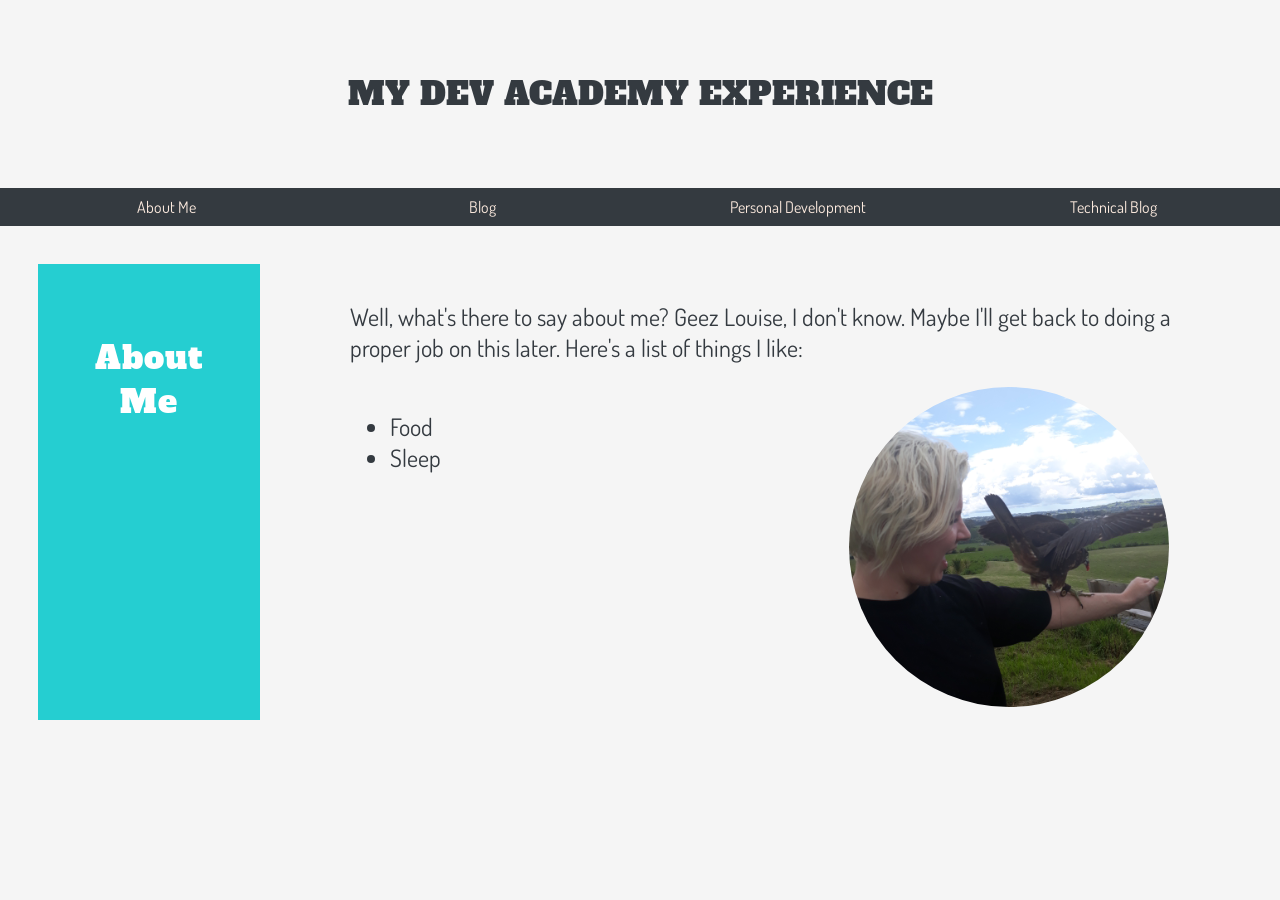
<file: aboutMe.html>
<!DOCTYPE html>
<html lang="en-NZ" dir="ltr">
  <head>
    <title>My blog</title>
    <meta charset="UFT-8" />
    <meta
      name="description"
      content="A blog post made for the coursework of Dev Academy, by Sarah Quinn"
    />
    <meta name="viewport" content="width=device-width, initial-scale=1" />
    <link rel="stylesheet" href="styles/main.css" />
    <link rel="stylesheet" href="styles/main.css" />
    <link rel="preconnect" href="https://fonts.googleapis.com" />
    <link rel="preconnect" href="https://fonts.gstatic.com" crossorigin />
    <link
      href="https://fonts.googleapis.com/css2?family=Alfa+Slab+One&family=Dosis:wght@300&display=swap"
      rel="stylesheet"
    />
  </head>
  <body>
    <header>
      <div class="headerMenu">
        <a id="mainHeader" href="index.html">MY DEV ACADEMY EXPERIENCE</a>
      </div>
      <div class="alignHeaderLinks headerDivideMenu">
        <div class="headerLinkFormat">
          <a class="headerMenuFont" href="aboutMe.html">About Me</a>
        </div>
        <div class="headerLinkFormat">
          <a class="headerMenuFont" href="sprintBlogs.html">Blog</a>
        </div>
        <div class="headerLinkFormat">
          <a class="headerMenuFont" href="personalDevelopment.html"
            >Personal Development</a
          >
        </div>
        <div class="headerLinkFormat">
          <a class="headerMenuFont" href="technicalBlogs.html"
            >Technical Blog</a
          >
        </div>
      </div>
    </header>
    <main>
      <div class="alignMainLinks alignMainNone">
        <div class="titleWidth" id="boxOne">
          <h2 class="titleText">About Me</h2>
        </div>
        <div class="paragraphText">
          <p>
            Well, what's there to say about me? Geez Louise, I don't know. Maybe
            I'll get back to doing a proper job on this later. Here's a list of
            things I like:
          </p>
          <div class="picAlign">
            <div class="halfWidthPic">
              <ul>
                <li>Food</li>
                <li>Sleep</li>
              </ul>
            </div>
            <div class="halfWidthPic halfWidthPic-Center">
              <img
                src="images/biopic.jpg"
                alt="The crazy lady marvels at the wonder of the falcon. The falcon feels nothing"
                class="birdPic"
              />
            </div>
          </div>
        </div>
      </div>
    </main>
  </body>
</html>
</file>
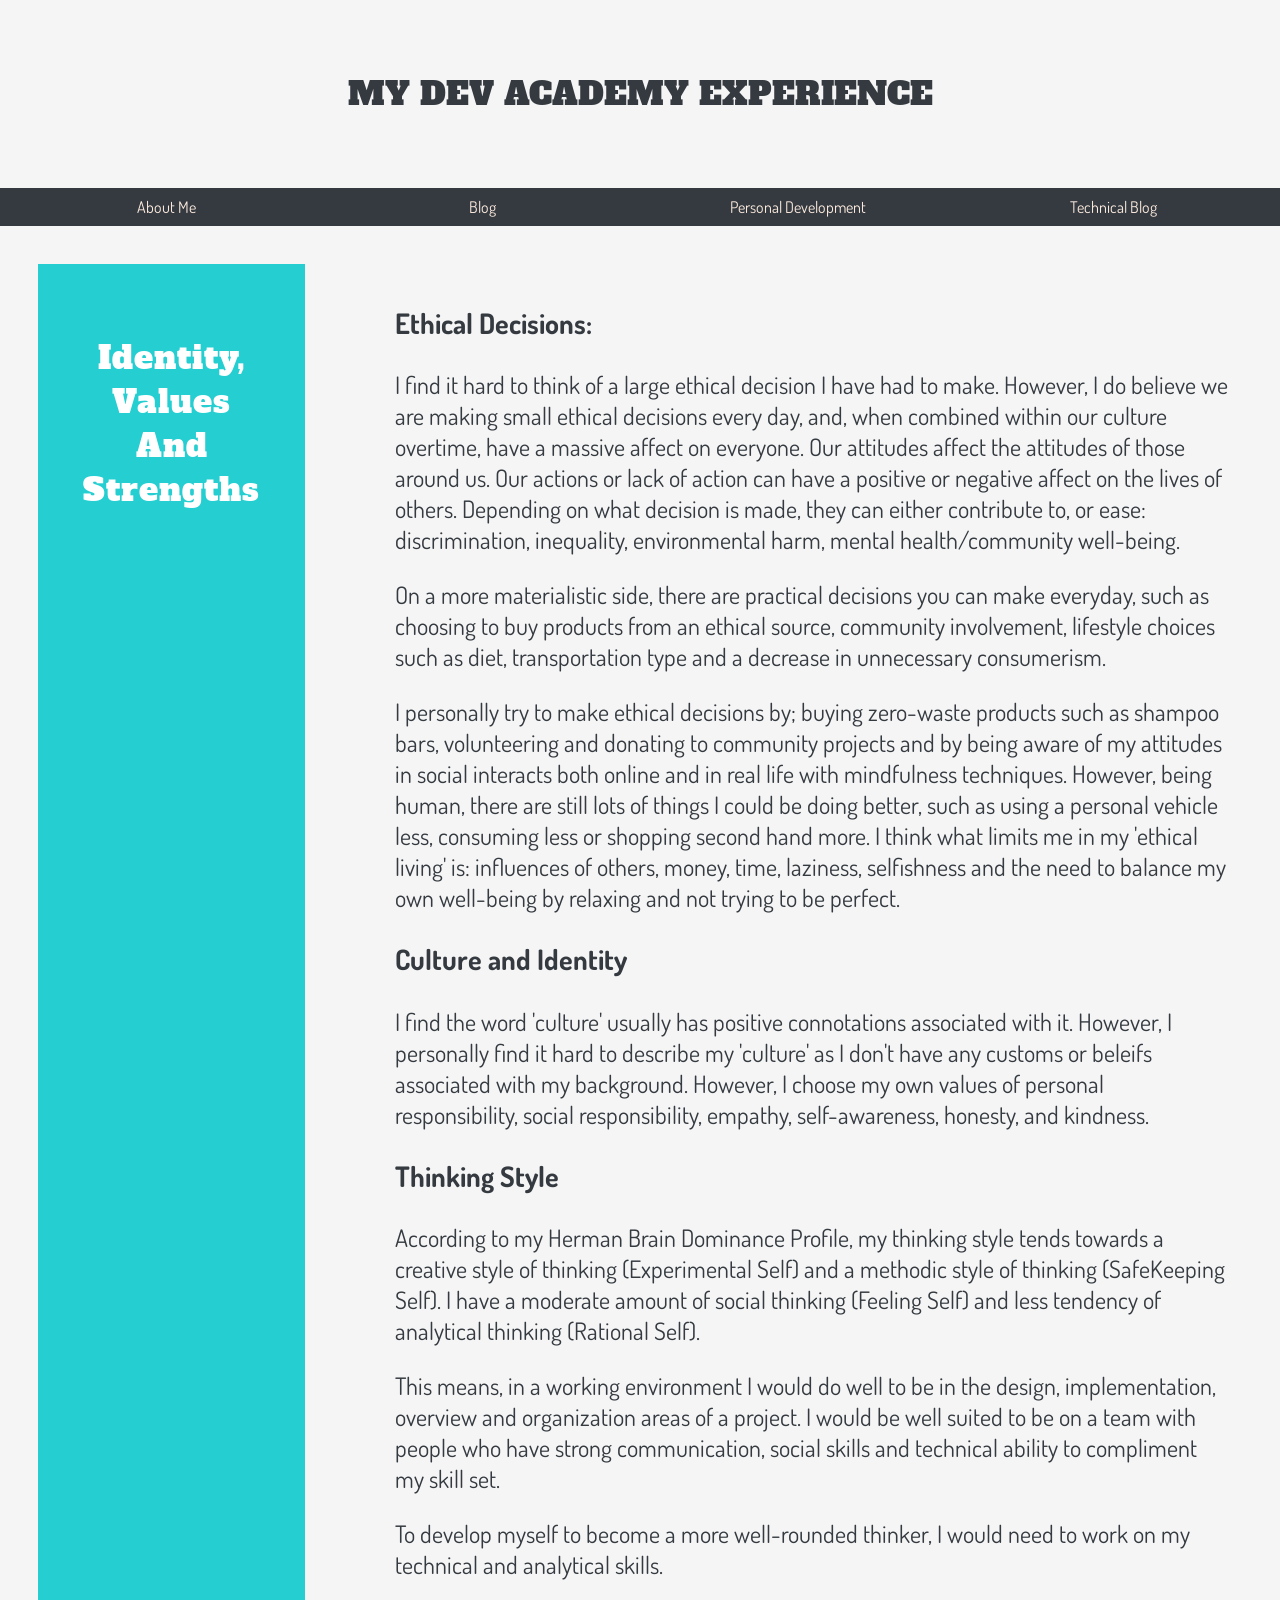
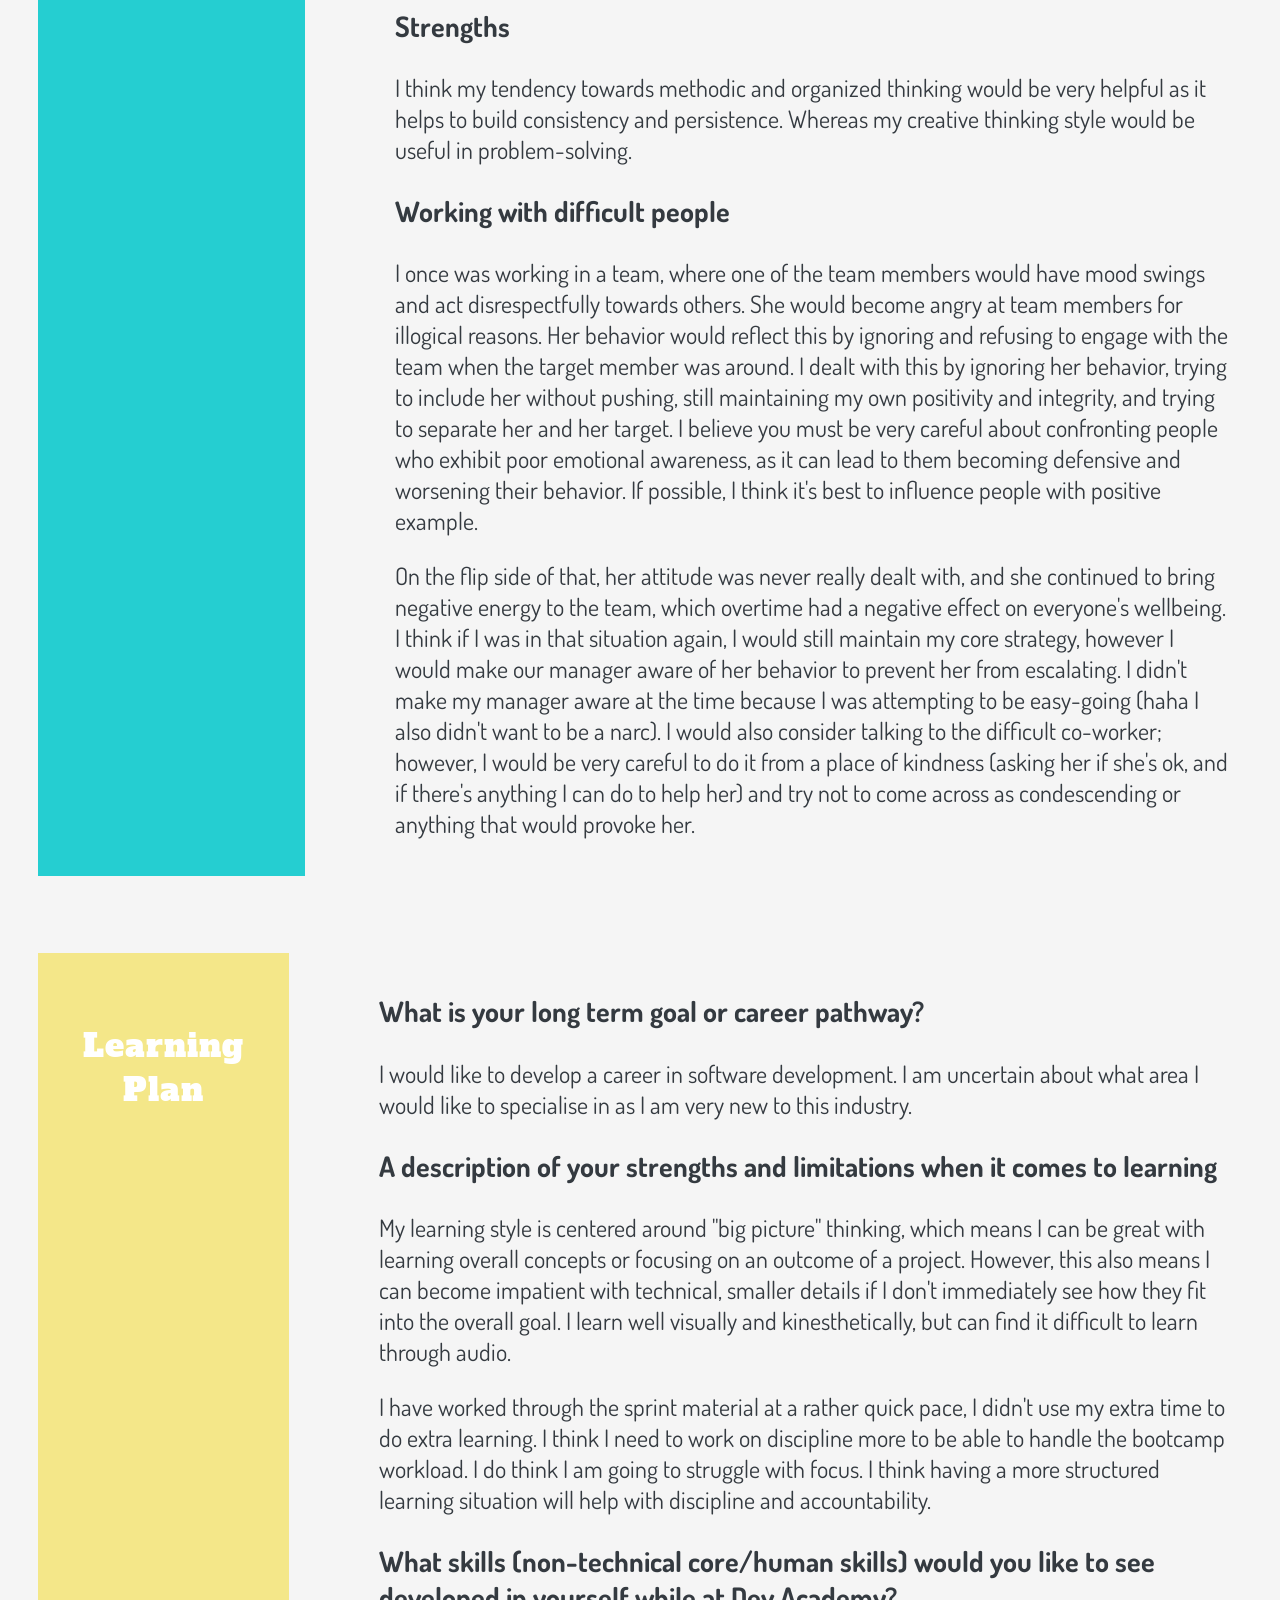
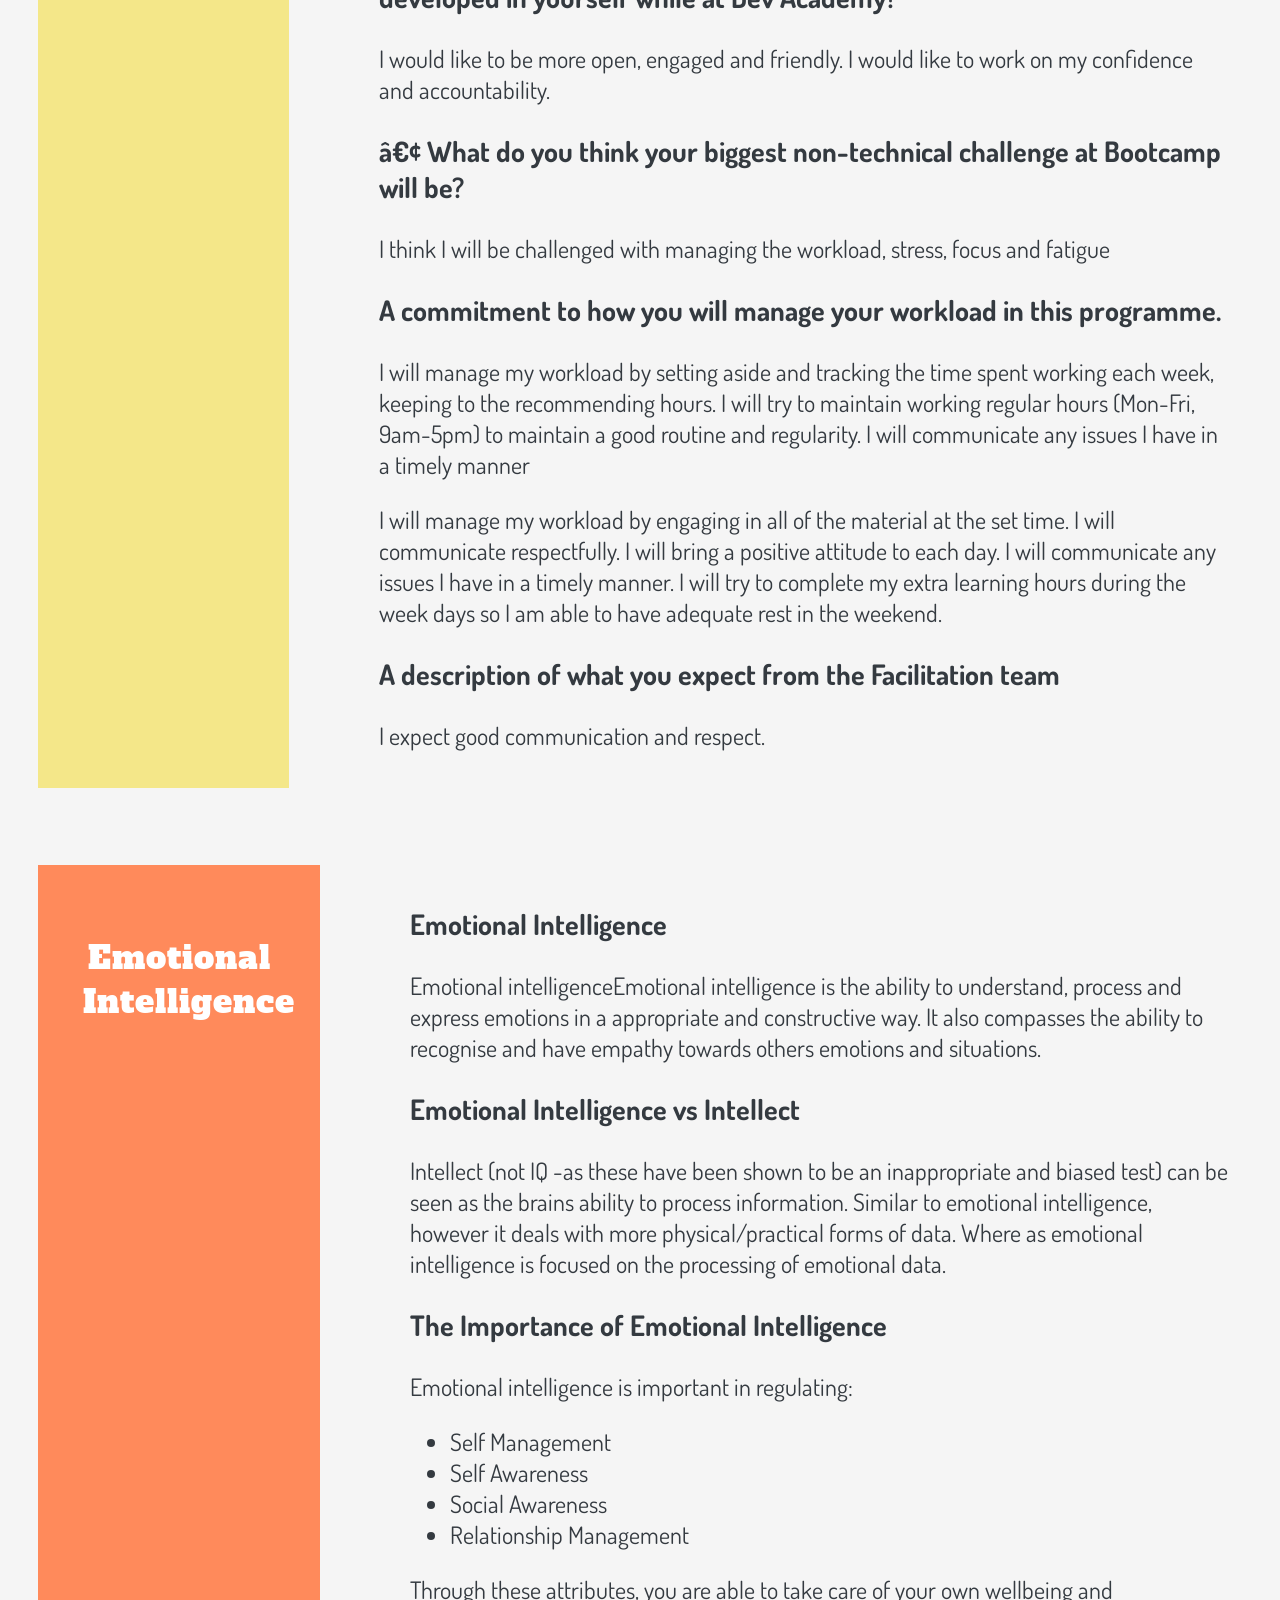
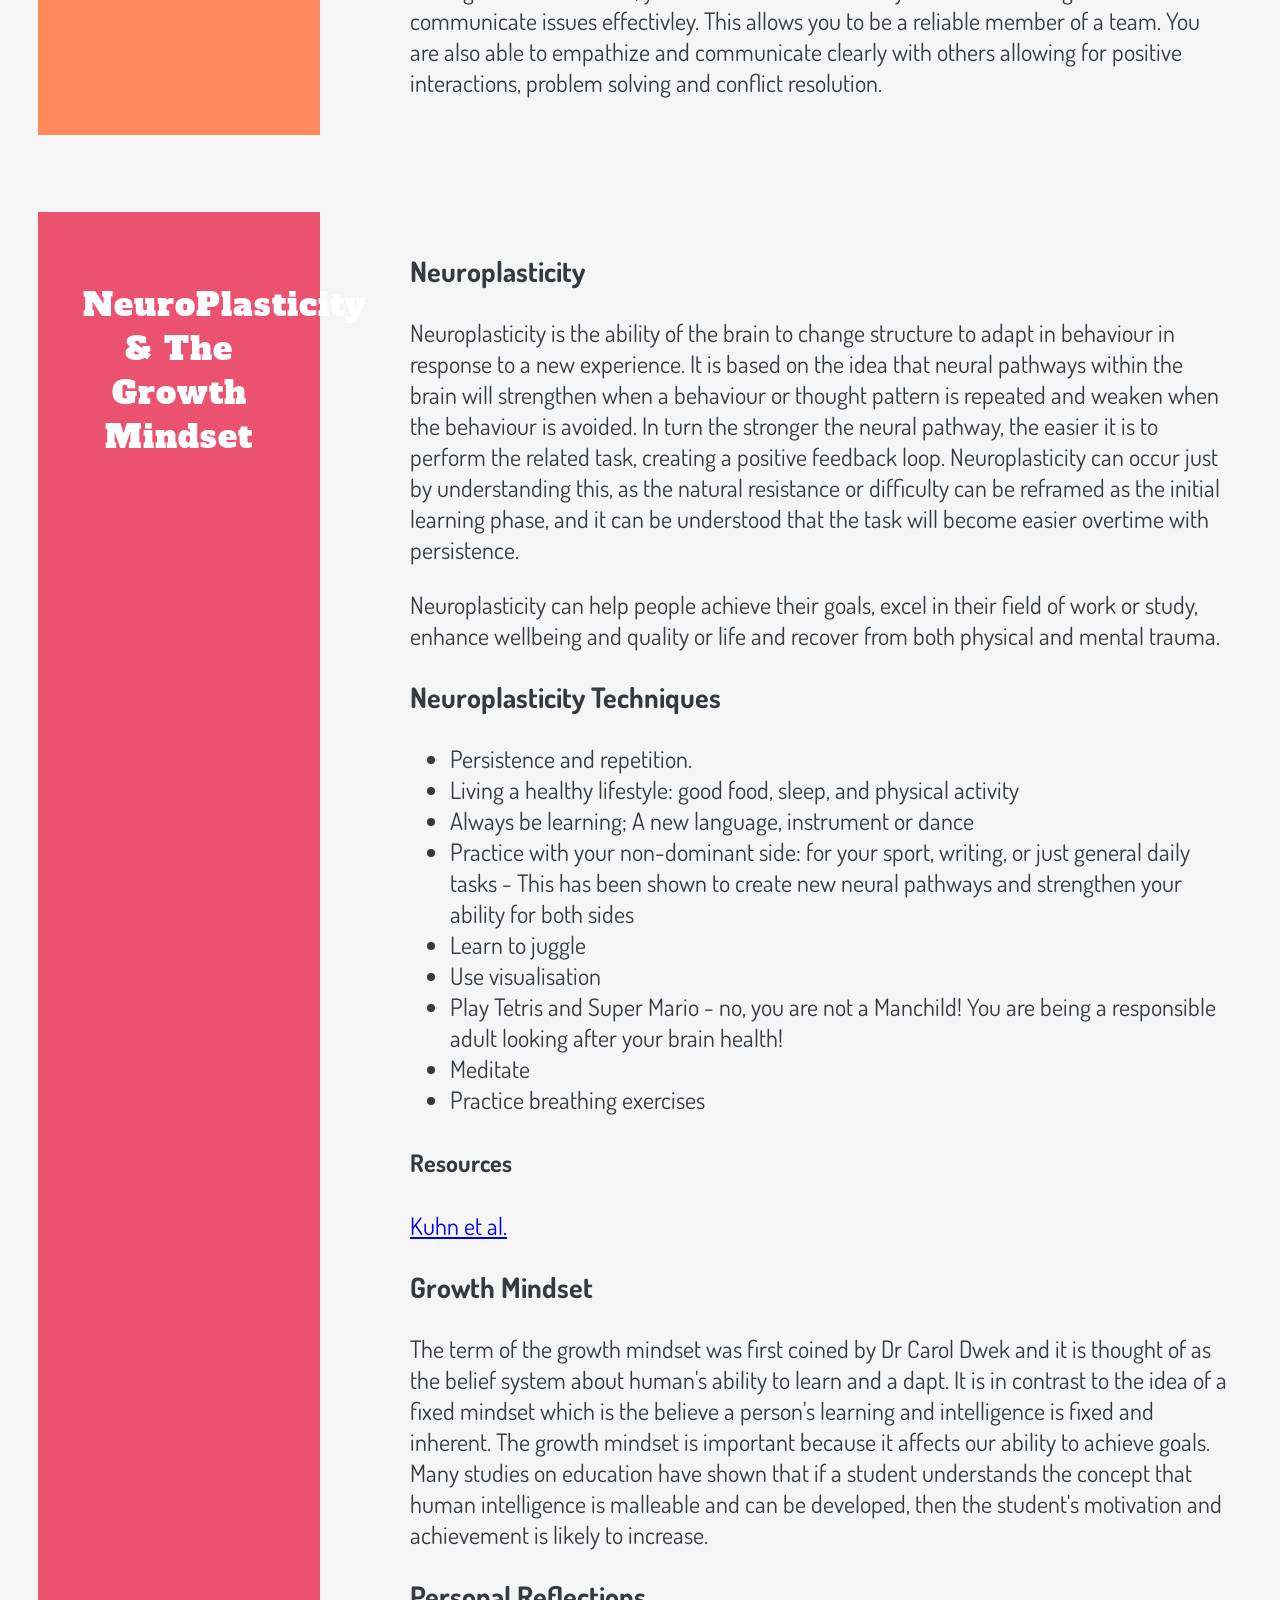
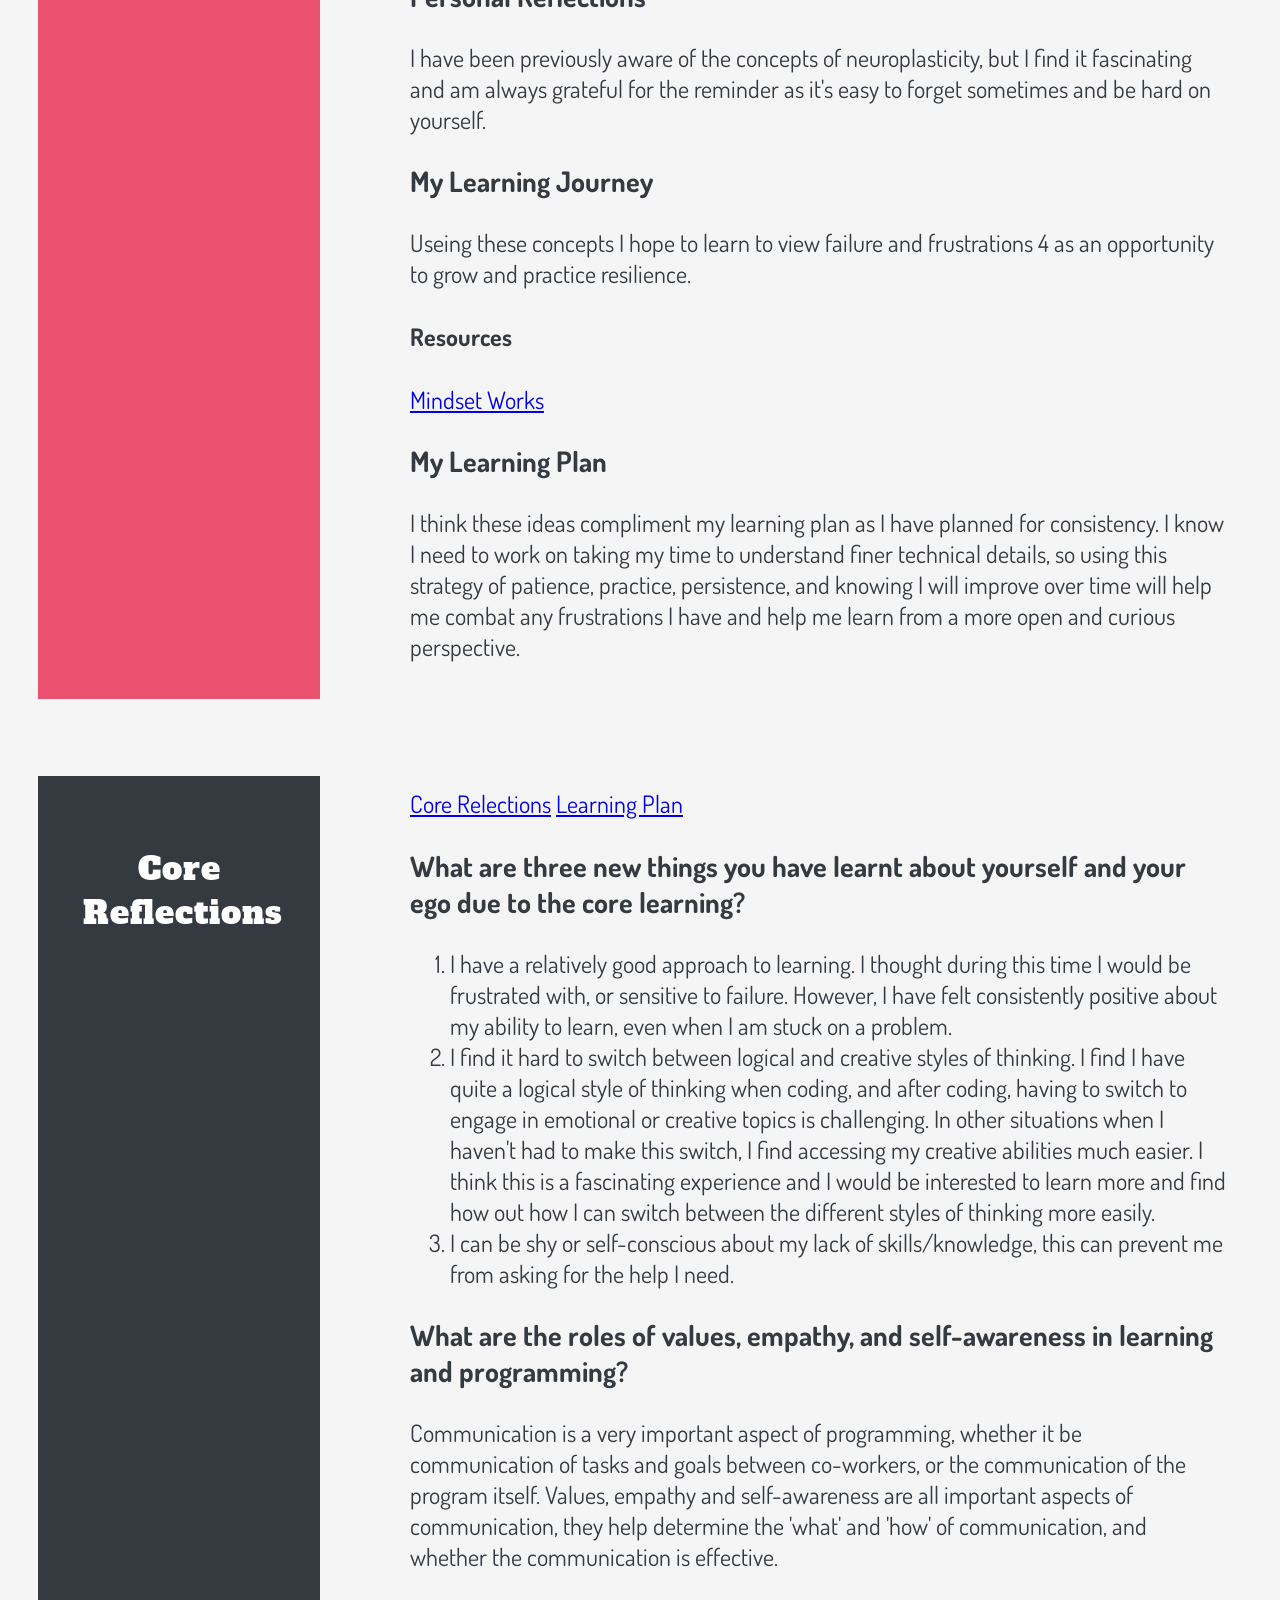
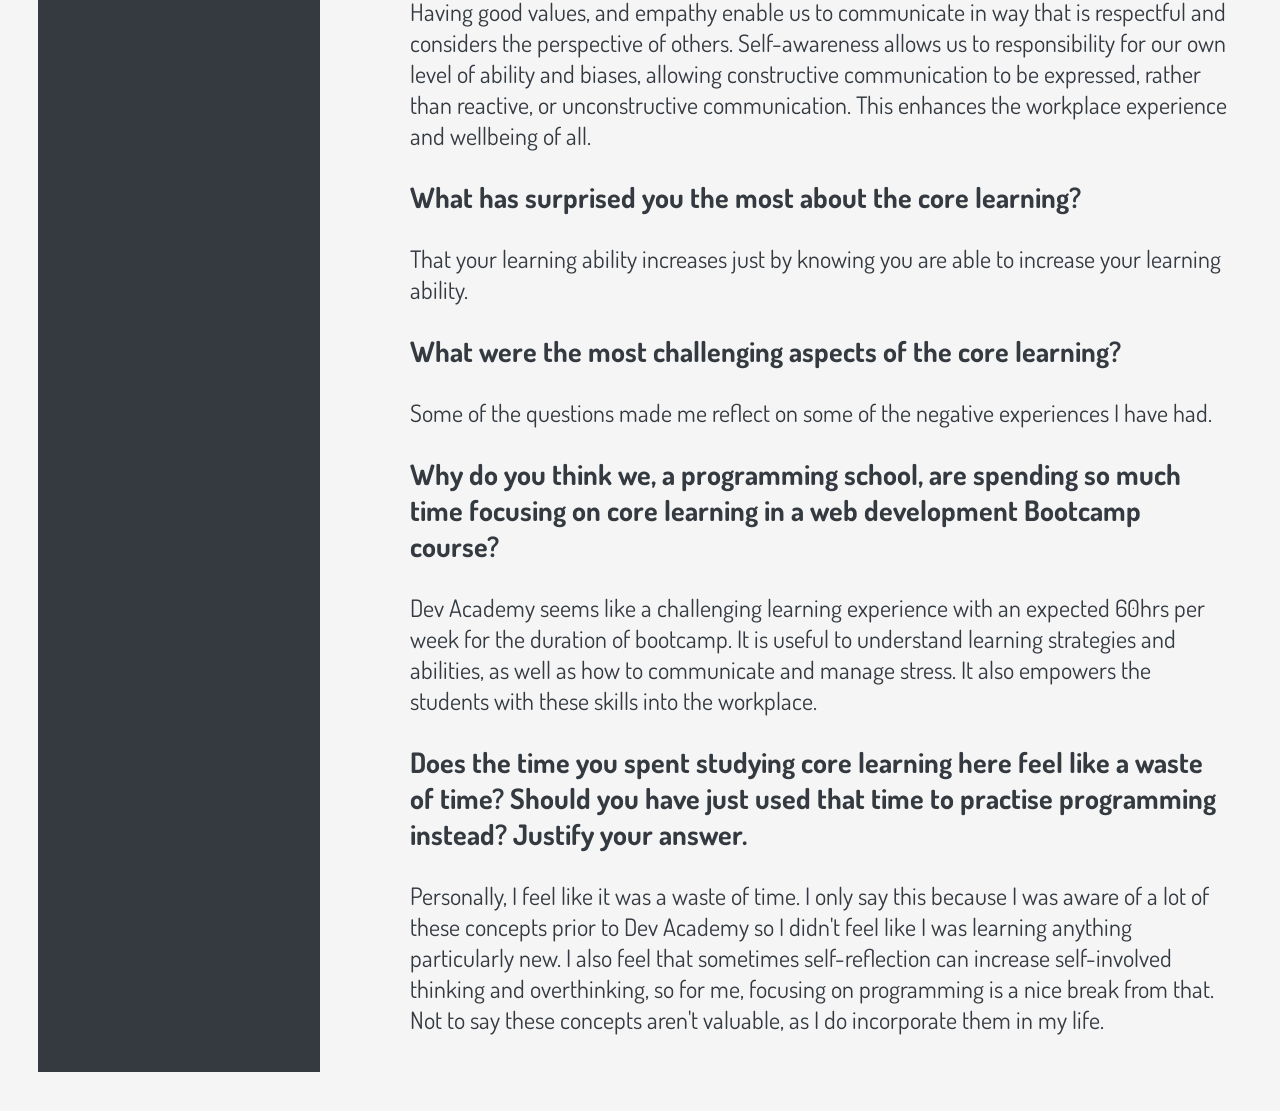
<file: personalDevelopment.html>
<!DOCTYPE html>
<html lang="en-NZ" dir="ltr">
  <head>
    <title>My blog</title>
    <meta charset="UFT-8" />
    <meta
      name="description"
      content="A blog post made for the coursework of Dev Academy, by Sarah Quinn"
    />
    <meta name="viewport" content="width=device-width, initial-scale=1" />
    <link rel="stylesheet" href="styles/main.css" />
    <link rel="stylesheet" href="styles/main.css" />
    <link rel="preconnect" href="https://fonts.googleapis.com" />
    <link rel="preconnect" href="https://fonts.gstatic.com" crossorigin />
    <link
      href="https://fonts.googleapis.com/css2?family=Alfa+Slab+One&family=Dosis:wght@300&display=swap"
      rel="stylesheet"
    />
  </head>
  <body>
    <header>
      <div class="headerMenu">
        <a id="mainHeader" href="index.html">MY DEV ACADEMY EXPERIENCE</a>
      </div>
      <div class="alignHeaderLinks headerDivideMenu">
        <div class="headerLinkFormat">
          <a class="headerMenuFont" href="aboutMe.html">About Me</a>
        </div>
        <div class="headerLinkFormat">
          <a class="headerMenuFont" href="sprintBlogs.html">Blog</a>
        </div>
        <div class="headerLinkFormat">
          <a class="headerMenuFont" href="personalDevelopment.html"
            >Personal Development</a
          >
        </div>
        <div class="headerLinkFormat">
          <a class="headerMenuFont" href="technicalBlogs.html"
            >Technical Blog</a
          >
        </div>
      </div>
    </header>
    <main>
      <div class="alignMainLinks alignMainNone">
        <div class="titleWidth" id="boxOne">
          <h2 class="titleText">Identity, Values and Strengths</h2>
        </div>
        <div class="paragraphText">
          <h3>Ethical Decisions:</h3>
          <p>
            I find it hard to think of a large ethical decision I have had to
            make. However, I do believe we are making small ethical decisions
            every day, and, when combined within our culture overtime, have a
            massive affect on everyone. Our attitudes affect the attitudes of
            those around us. Our actions or lack of action can have a positive
            or negative affect on the lives of others. Depending on what
            decision is made, they can either contribute to, or ease:
            discrimination, inequality, environmental harm, mental
            health/community well-being.
          </p>

          <p>
            On a more materialistic side, there are practical decisions you can
            make everyday, such as choosing to buy products from an ethical
            source, community involvement, lifestyle choices such as diet,
            transportation type and a decrease in unnecessary consumerism.
          </p>

          <p>
            I personally try to make ethical decisions by; buying zero-waste
            products such as shampoo bars, volunteering and donating to
            community projects and by being aware of my attitudes in social
            interacts both online and in real life with mindfulness techniques.
            However, being human, there are still lots of things I could be
            doing better, such as using a personal vehicle less, consuming less
            or shopping second hand more. I think what limits me in my 'ethical
            living' is: influences of others, money, time, laziness, selfishness
            and the need to balance my own well-being by relaxing and not trying
            to be perfect.
          </p>

          <h3>Culture and Identity</h3>
          <p>
            I find the word 'culture' usually has positive connotations
            associated with it. However, I personally find it hard to describe
            my 'culture' as I don't have any customs or beleifs associated with
            my background. However, I choose my own values of personal
            responsibility, social responsibility, empathy, self-awareness,
            honesty, and kindness.
          </p>

          <h3>Thinking Style</h3>
          <p>
            According to my Herman Brain Dominance Profile, my thinking style
            tends towards a creative style of thinking (Experimental Self) and a
            methodic style of thinking (SafeKeeping Self). I have a moderate
            amount of social thinking (Feeling Self) and less tendency of
            analytical thinking (Rational Self).
          </p>

          <p>
            This means, in a working environment I would do well to be in the
            design, implementation, overview and organization areas of a
            project. I would be well suited to be on a team with people who have
            strong communication, social skills and technical ability to
            compliment my skill set.
          </p>

          <p>
            To develop myself to become a more well-rounded thinker, I would
            need to work on my technical and analytical skills.
          </p>

          <h3>Strengths</h3>
          <p>
            I think my tendency towards methodic and organized thinking would be
            very helpful as it helps to build consistency and persistence.
            Whereas my creative thinking style would be useful in
            problem-solving.
          </p>

          <h3>Working with difficult people</h3>
          <p>
            I once was working in a team, where one of the team members would
            have mood swings and act disrespectfully towards others. She would
            become angry at team members for illogical reasons. Her behavior
            would reflect this by ignoring and refusing to engage with the team
            when the target member was around. I dealt with this by ignoring her
            behavior, trying to include her without pushing, still maintaining
            my own positivity and integrity, and trying to separate her and her
            target. I believe you must be very careful about confronting people
            who exhibit poor emotional awareness, as it can lead to them
            becoming defensive and worsening their behavior. If possible, I
            think it's best to influence people with positive example.
          </p>
          <p>
            On the flip side of that, her attitude was never really dealt with,
            and she continued to bring negative energy to the team, which
            overtime had a negative effect on everyone's wellbeing. I think if I
            was in that situation again, I would still maintain my core
            strategy, however I would make our manager aware of her behavior to
            prevent her from escalating. I didn't make my manager aware at the
            time because I was attempting to be easy-going (haha I also didn't
            want to be a narc). I would also consider talking to the difficult
            co-worker; however, I would be very careful to do it from a place of
            kindness (asking her if she's ok, and if there's anything I can do
            to help her) and try not to come across as condescending or anything
            that would provoke her.
          </p>
        </div>
      </div>

      <div class="alignMainLinks alignMainNone">
        <div class="titleWidth" id="boxTwo">
          <h2 class="titleText">Learning Plan</h2>
        </div>
        <div class="paragraphText">
          <h3>What is your long term goal or career pathway?</h3>
          <p>
            I would like to develop a career in software development. I am
            uncertain about what area I would like to specialise in as I am very
            new to this industry.
          </p>
          <h3>
            A description of your strengths and limitations when it comes to
            learning
          </h3>
          <p>
            My learning style is centered around "big picture" thinking, which
            means I can be great with learning overall concepts or focusing on
            an outcome of a project. However, this also means I can become
            impatient with technical, smaller details if I don't immediately see
            how they fit into the overall goal. I learn well visually and
            kinesthetically, but can find it difficult to learn through audio.
          </p>
          <p>
            I have worked through the sprint material at a rather quick pace, I
            didn't use my extra time to do extra learning. I think I need to
            work on discipline more to be able to handle the bootcamp workload.
            I do think I am going to struggle with focus. I think having a more
            structured learning situation will help with discipline and
            accountability.
          </p>
          <h3>
            What skills (non-technical core/human skills) would you like to see
            developed in yourself while at Dev Academy?
          </h3>
          <p>
            I would like to be more open, engaged and friendly. I would like to
            work on my confidence and accountability.
          </p>
          <h3>
            • What do you think your biggest non-technical challenge at Bootcamp
            will be?
          </h3>
          <p>
            I think I will be challenged with managing the workload, stress,
            focus and fatigue
          </p>
          <h3>
            A commitment to how you will manage your workload in this programme.
          </h3>
          <p>
            I will manage my workload by setting aside and tracking the time
            spent working each week, keeping to the recommending hours. I will
            try to maintain working regular hours (Mon-Fri, 9am-5pm) to maintain
            a good routine and regularity. I will communicate any issues I have
            in a timely manner
          </p>
          <p>
            I will manage my workload by engaging in all of the material at the
            set time. I will communicate respectfully. I will bring a positive
            attitude to each day. I will communicate any issues I have in a
            timely manner. I will try to complete my extra learning hours during
            the week days so I am able to have adequate rest in the weekend.
          </p>

          <h3>A description of what you expect from the Facilitation team</h3>
          <p>I expect good communication and respect.</p>
        </div>
      </div>
      <!-- break-->
      <!-- break-->
      <div class="alignMainLinks alignMainNone">
        <div class="titleWidth" id="boxThree">
          <h2 class="titleText">Emotional intelligence</h2>
        </div>
        <div class="paragraphText">
          <h3>Emotional Intelligence</h3>
          <p>
            Emotional intelligenceEmotional intelligence is the ability to
            understand, process and express emotions in a appropriate and
            constructive way. It also compasses the ability to recognise and
            have empathy towards others emotions and situations.
          </p>
          <h3>Emotional Intelligence vs Intellect</h3>
          <p>
            Intellect (not IQ -as these have been shown to be an inappropriate
            and biased test) can be seen as the brains ability to process
            information. Similar to emotional intelligence, however it deals
            with more physical/practical forms of data. Where as emotional
            intelligence is focused on the processing of emotional data.
          </p>
          <h3>The Importance of Emotional Intelligence</h3>
          <p>Emotional intelligence is important in regulating:</p>
          <ul>
            <li>Self Management</li>
            <li>Self Awareness</li>
            <li>Social Awareness</li>
            <li>Relationship Management</li>
          </ul>
          <p>
            Through these attributes, you are able to take care of your own
            wellbeing and communicate issues effectivley. This allows you to be
            a reliable member of a team. You are also able to empathize and
            communicate clearly with others allowing for positive interactions,
            problem solving and conflict resolution.
          </p>
        </div>
      </div>
      <!-- break-->
      <!-- break-->
      <div class="alignMainLinks alignMainNone">
        <div class="titleWidth" id="boxFour">
          <h2 class="titleText">NeuroPlasticity & The Growth Mindset</h2>
        </div>
        <div class="paragraphText">
          <h3>Neuroplasticity</h3>
          <p>
            Neuroplasticity is the ability of the brain to change structure to
            adapt in behaviour in response to a new experience. It is based on
            the idea that neural pathways within the brain will strengthen when
            a behaviour or thought pattern is repeated and weaken when the
            behaviour is avoided. In turn the stronger the neural pathway, the
            easier it is to perform the related task, creating a positive
            feedback loop. Neuroplasticity can occur just by understanding this,
            as the natural resistance or difficulty can be reframed as the
            initial learning phase, and it can be understood that the task will
            become easier overtime with persistence.
          </p>

          <p>
            Neuroplasticity can help people achieve their goals, excel in their
            field of work or study, enhance wellbeing and quality or life and
            recover from both physical and mental trauma.
          </p>
          <h3>Neuroplasticity Techniques</h3>
          <ul>
            <li>Persistence and repetition.</li>
            <li>
              Living a healthy lifestyle: good food, sleep, and physical
              activity
            </li>
            <li>Always be learning; A new language, instrument or dance</li>
            <li>
              Practice with your non-dominant side: for your sport, writing, or
              just general daily tasks - This has been shown to create new
              neural pathways and strengthen your ability for both sides
            </li>
            <li>Learn to juggle</li>
            <li>Use visualisation</li>
            <li>
              Play Tetris and Super Mario - no, you are not a Manchild! You are
              being a responsible adult looking after your brain health!
            </li>
            <li>Meditate</li>
            <li>Practice breathing exercises</li>
          </ul>
          <h4>Resources</h4>
          <a href="Kuhn_et_al..pdf">Kuhn et al.</a>
          <h3>Growth Mindset</h3>
          <p>
            The term of the growth mindset was first coined by Dr Carol Dwek and
            it is thought of as the belief system about human's ability to learn
            and a dapt. It is in contrast to the idea of a fixed mindset which
            is the believe a person's learning and intelligence is fixed and
            inherent. The growth mindset is important because it affects our
            ability to achieve goals. Many studies on education have shown that
            if a student understands the concept that human intelligence is
            malleable and can be developed, then the student's motivation and
            achievement is likely to increase.
          </p>
          <h3>Personal Reflections</h3>
          <p>
            I have been previously aware of the concepts of neuroplasticity, but
            I find it fascinating and am always grateful for the reminder as
            it's easy to forget sometimes and be hard on yourself.
          </p>
          <h3>My Learning Journey</h3>
          <p>
            Useing these concepts I hope to learn to view failure and
            frustrations 4 as an opportunity to grow and practice resilience.
          </p>
          <h4>Resources</h4>
          <a href="https://www.mindsetworks.com/science/">Mindset Works</a>
          <h3>My Learning Plan</h3>
          <p>
            I think these ideas compliment my learning plan as I have planned
            for consistency. I know I need to work on taking my time to
            understand finer technical details, so using this strategy of
            patience, practice, persistence, and knowing I will improve over
            time will help me combat any frustrations I have and help me learn
            from a more open and curious perspective.
          </p>
        </div>
      </div>
      <div class="alignMainLinks alignMainNone">
        <div class="titleWidth" id="boxFive">
          <h2 class="titleText">Core Reflections</h2>
        </div>
        <div class="paragraphText alignMainNone">
          <a href="Core_Reflections.docx">Core Relections</a>
          <a href="Learning_Plan.docx">Learning Plan</a>

          <h3>
            What are three new things you have learnt about yourself and your
            ego due to the core learning?
          </h3>
          <ol>
            <li>
              I have a relatively good approach to learning. I thought during
              this time I would be frustrated with, or sensitive to failure.
              However, I have felt consistently positive about my ability to
              learn, even when I am stuck on a problem.
            </li>
            <li>
              I find it hard to switch between logical and creative styles of
              thinking. I find I have quite a logical style of thinking when
              coding, and after coding, having to switch to engage in emotional
              or creative topics is challenging. In other situations when I
              haven't had to make this switch, I find accessing my creative
              abilities much easier. I think this is a fascinating experience
              and I would be interested to learn more and find how out how I can
              switch between the different styles of thinking more easily.
            </li>
            <li>
              I can be shy or self-conscious about my lack of skills/knowledge,
              this can prevent me from asking for the help I need.
            </li>
          </ol>
          <h3>
            What are the roles of values, empathy, and self-awareness in
            learning and programming?
          </h3>
          <p>
            Communication is a very important aspect of programming, whether it
            be communication of tasks and goals between co-workers, or the
            communication of the program itself. Values, empathy and
            self-awareness are all important aspects of communication, they help
            determine the 'what' and 'how' of communication, and whether the
            communication is effective.
          </p>
          <p>
            Having good values, and empathy enable us to communicate in way that
            is respectful and considers the perspective of others.
            Self-awareness allows us to responsibility for our own level of
            ability and biases, allowing constructive communication to be
            expressed, rather than reactive, or unconstructive communication.
            This enhances the workplace experience and wellbeing of all.
          </p>
          <h3>What has surprised you the most about the core learning?</h3>
          <p>
            That your learning ability increases just by knowing you are able to
            increase your learning ability.
          </p>
          <h3>What were the most challenging aspects of the core learning?</h3>
          <p>
            Some of the questions made me reflect on some of the negative
            experiences I have had.
          </p>
          <h3>
            Why do you think we, a programming school, are spending so much time
            focusing on core learning in a web development Bootcamp course?
          </h3>
          <p>
            Dev Academy seems like a challenging learning experience with an
            expected 60hrs per week for the duration of bootcamp. It is useful
            to understand learning strategies and abilities, as well as how to
            communicate and manage stress. It also empowers the students with
            these skills into the workplace.
          </p>
          <h3>
            Does the time you spent studying core learning here feel like a
            waste of time? Should you have just used that time to practise
            programming instead? Justify your answer.
          </h3>
          <p>
            Personally, I feel like it was a waste of time. I only say this
            because I was aware of a lot of these concepts prior to Dev Academy
            so I didn't feel like I was learning anything particularly new. I
            also feel that sometimes self-reflection can increase self-involved
            thinking and overthinking, so for me, focusing on programming is a
            nice break from that. Not to say these concepts aren't valuable, as
            I do incorporate them in my life.
          </p>
        </div>
      </div>
    </main>
  </body>
</html>
</file>
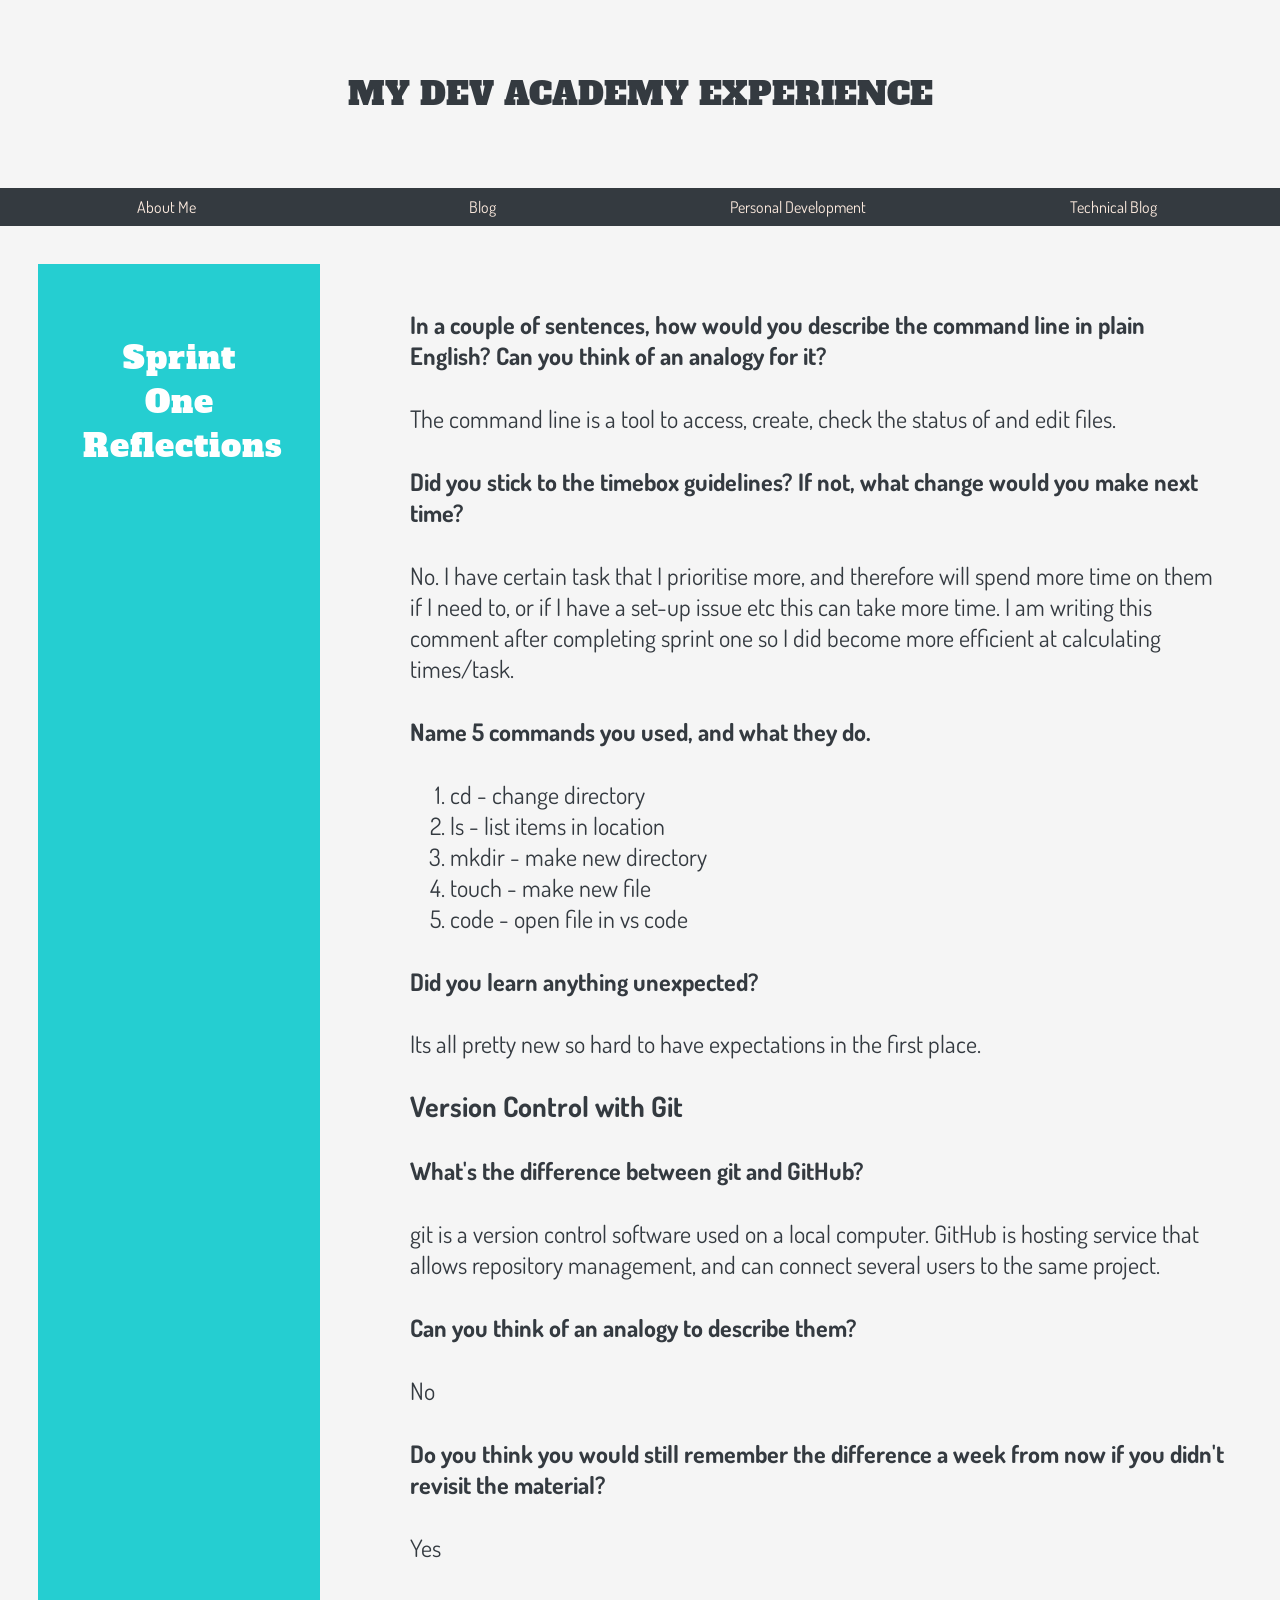
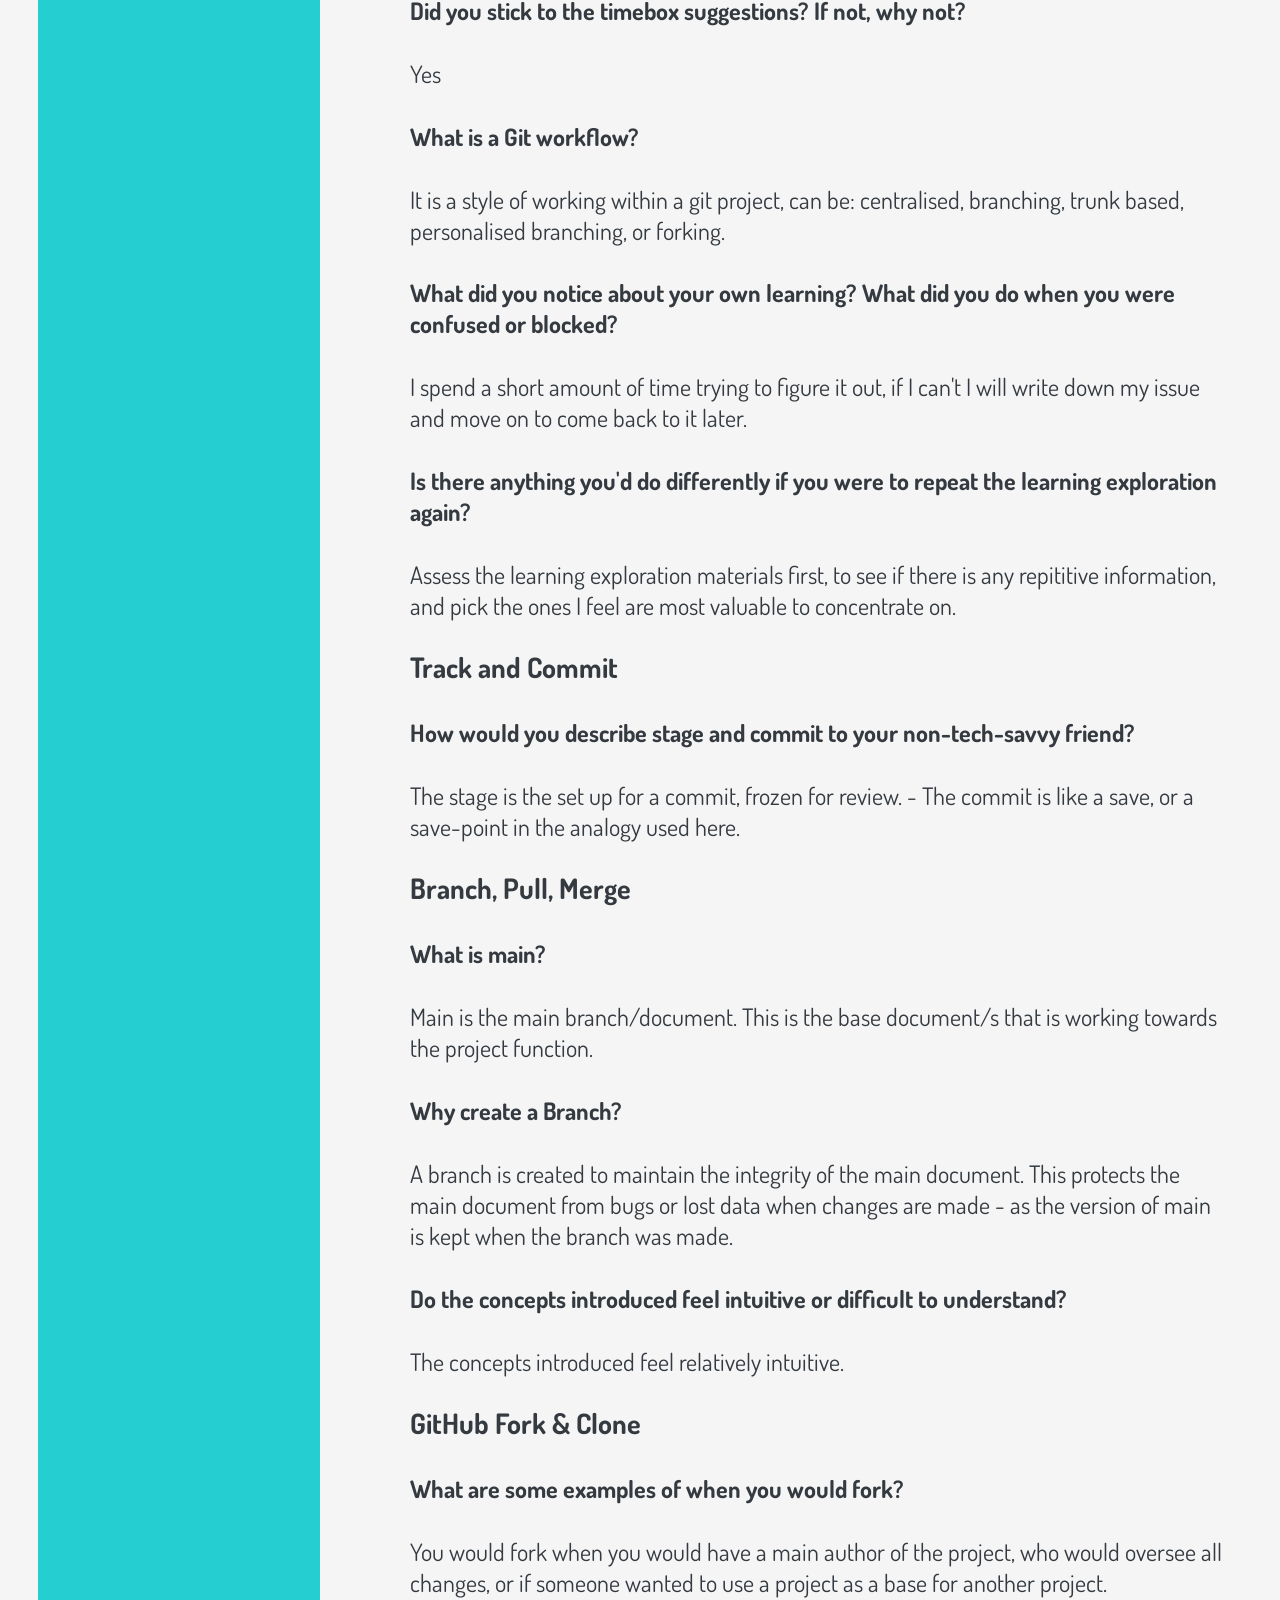
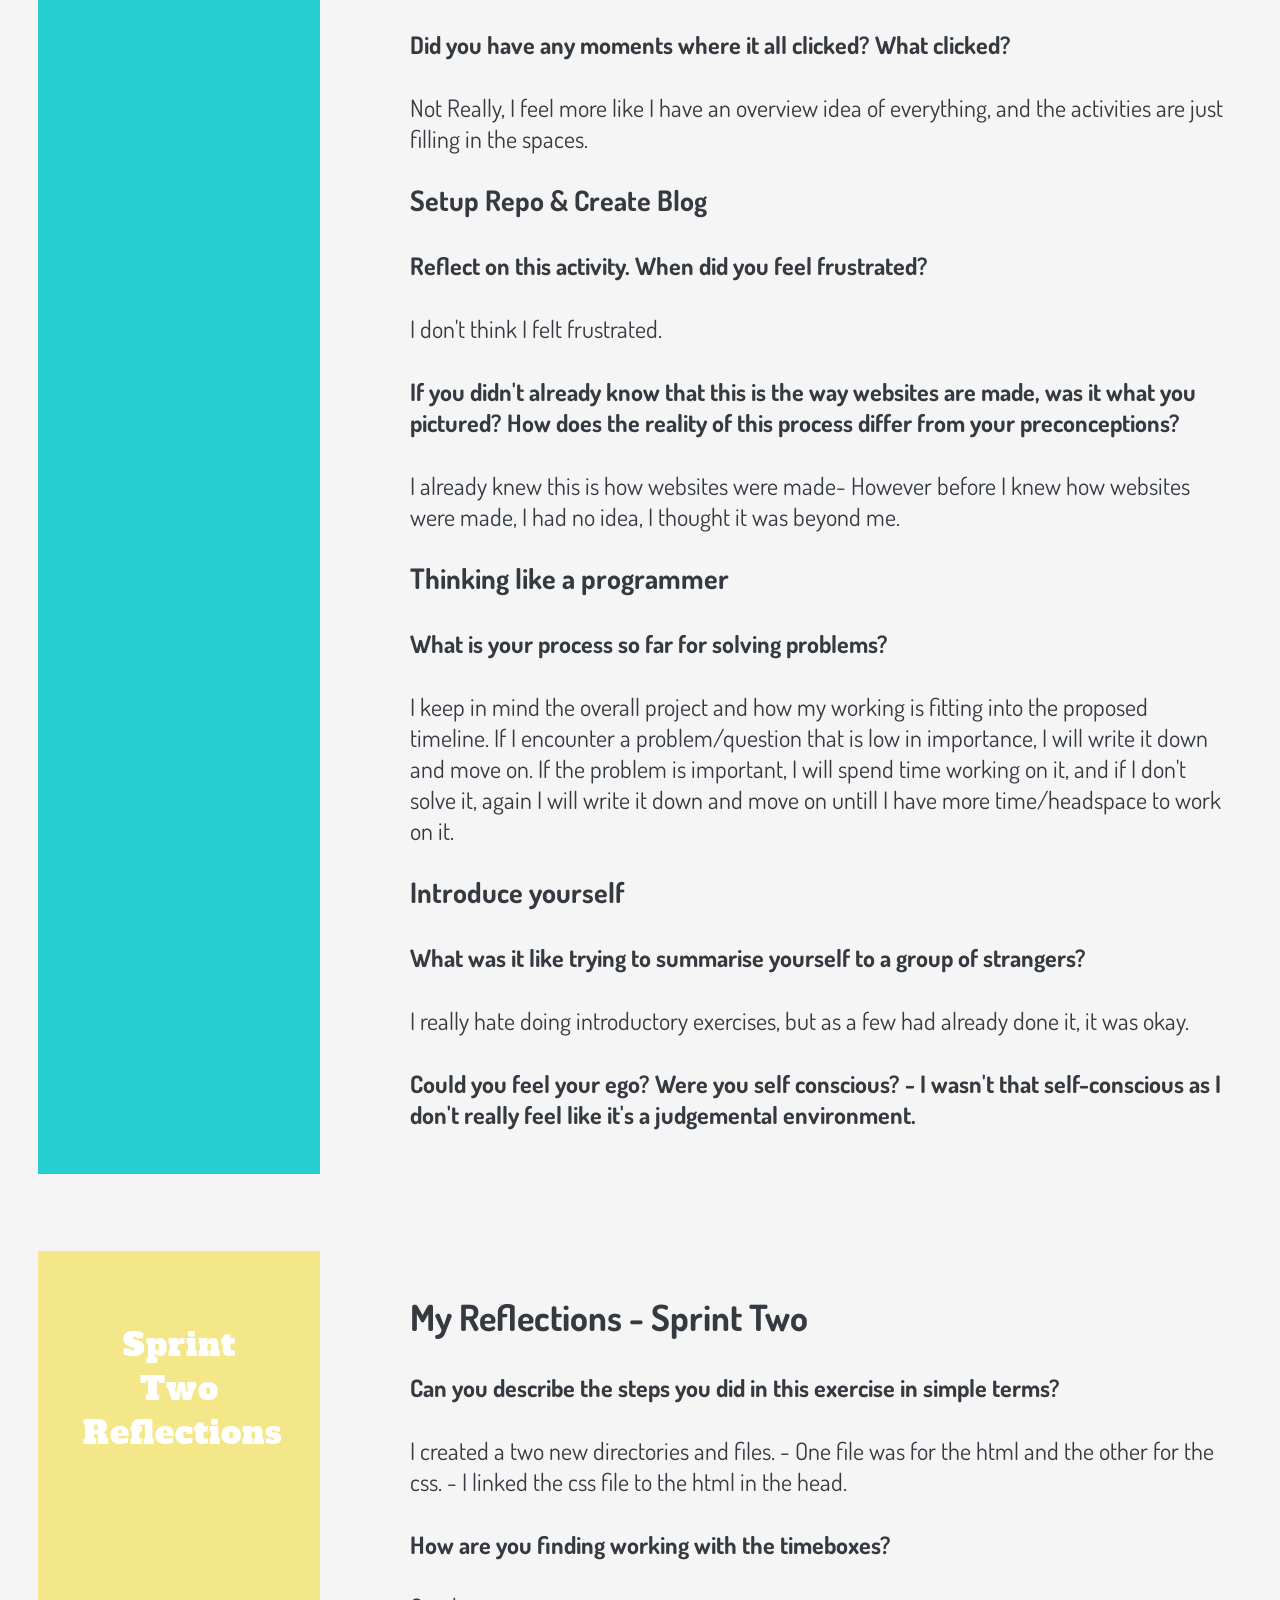
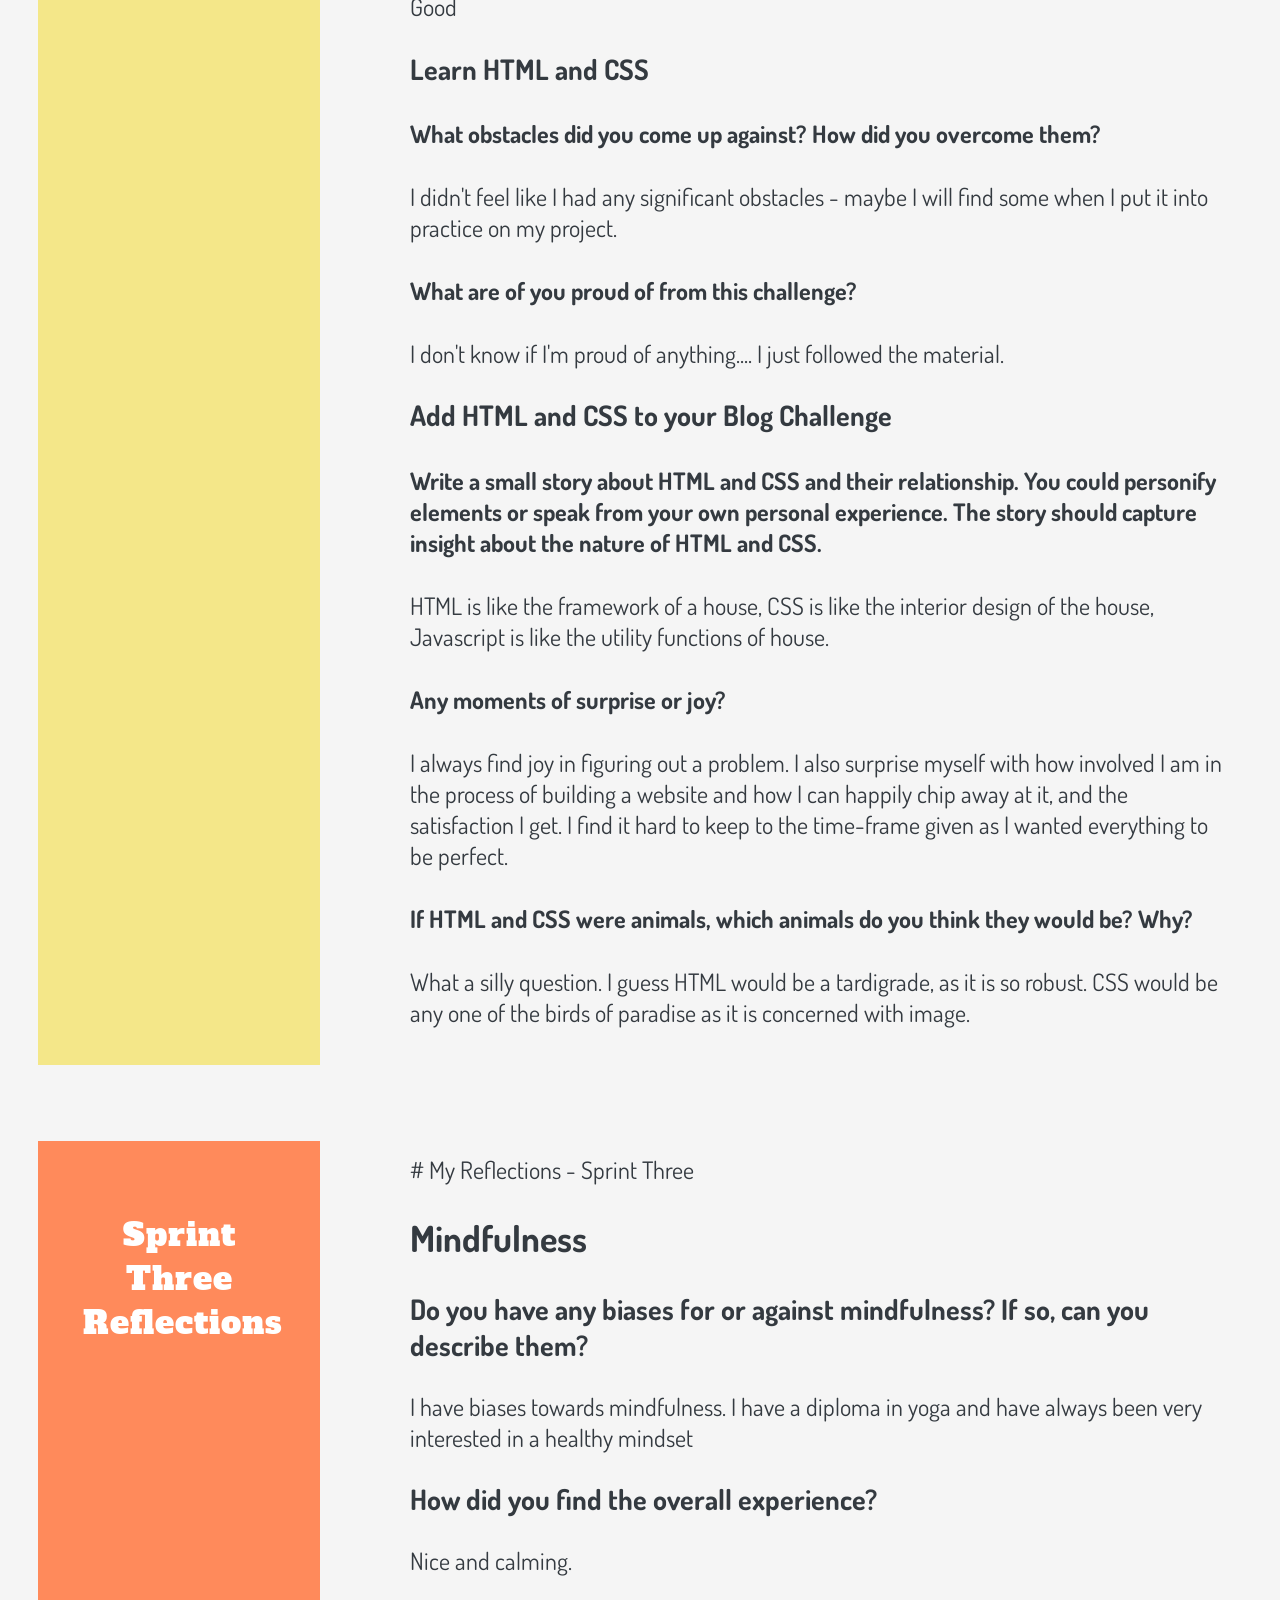
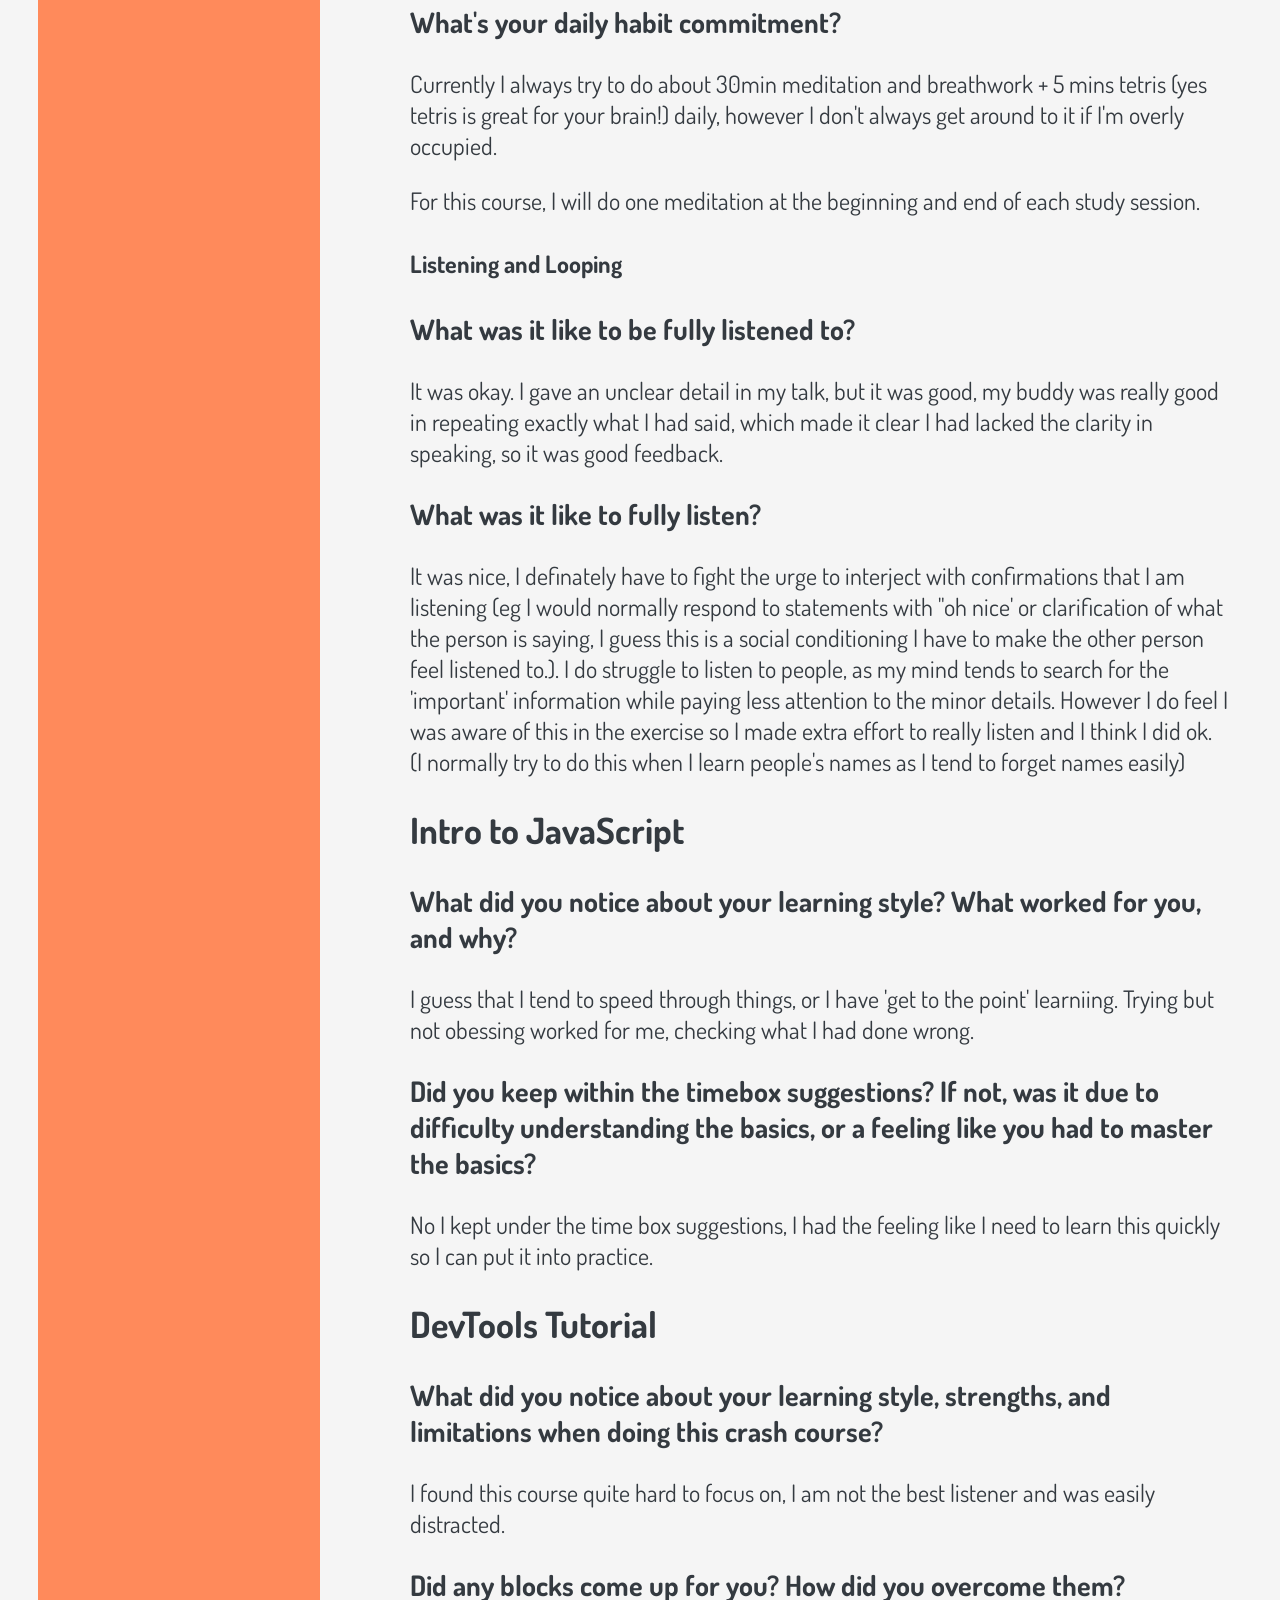
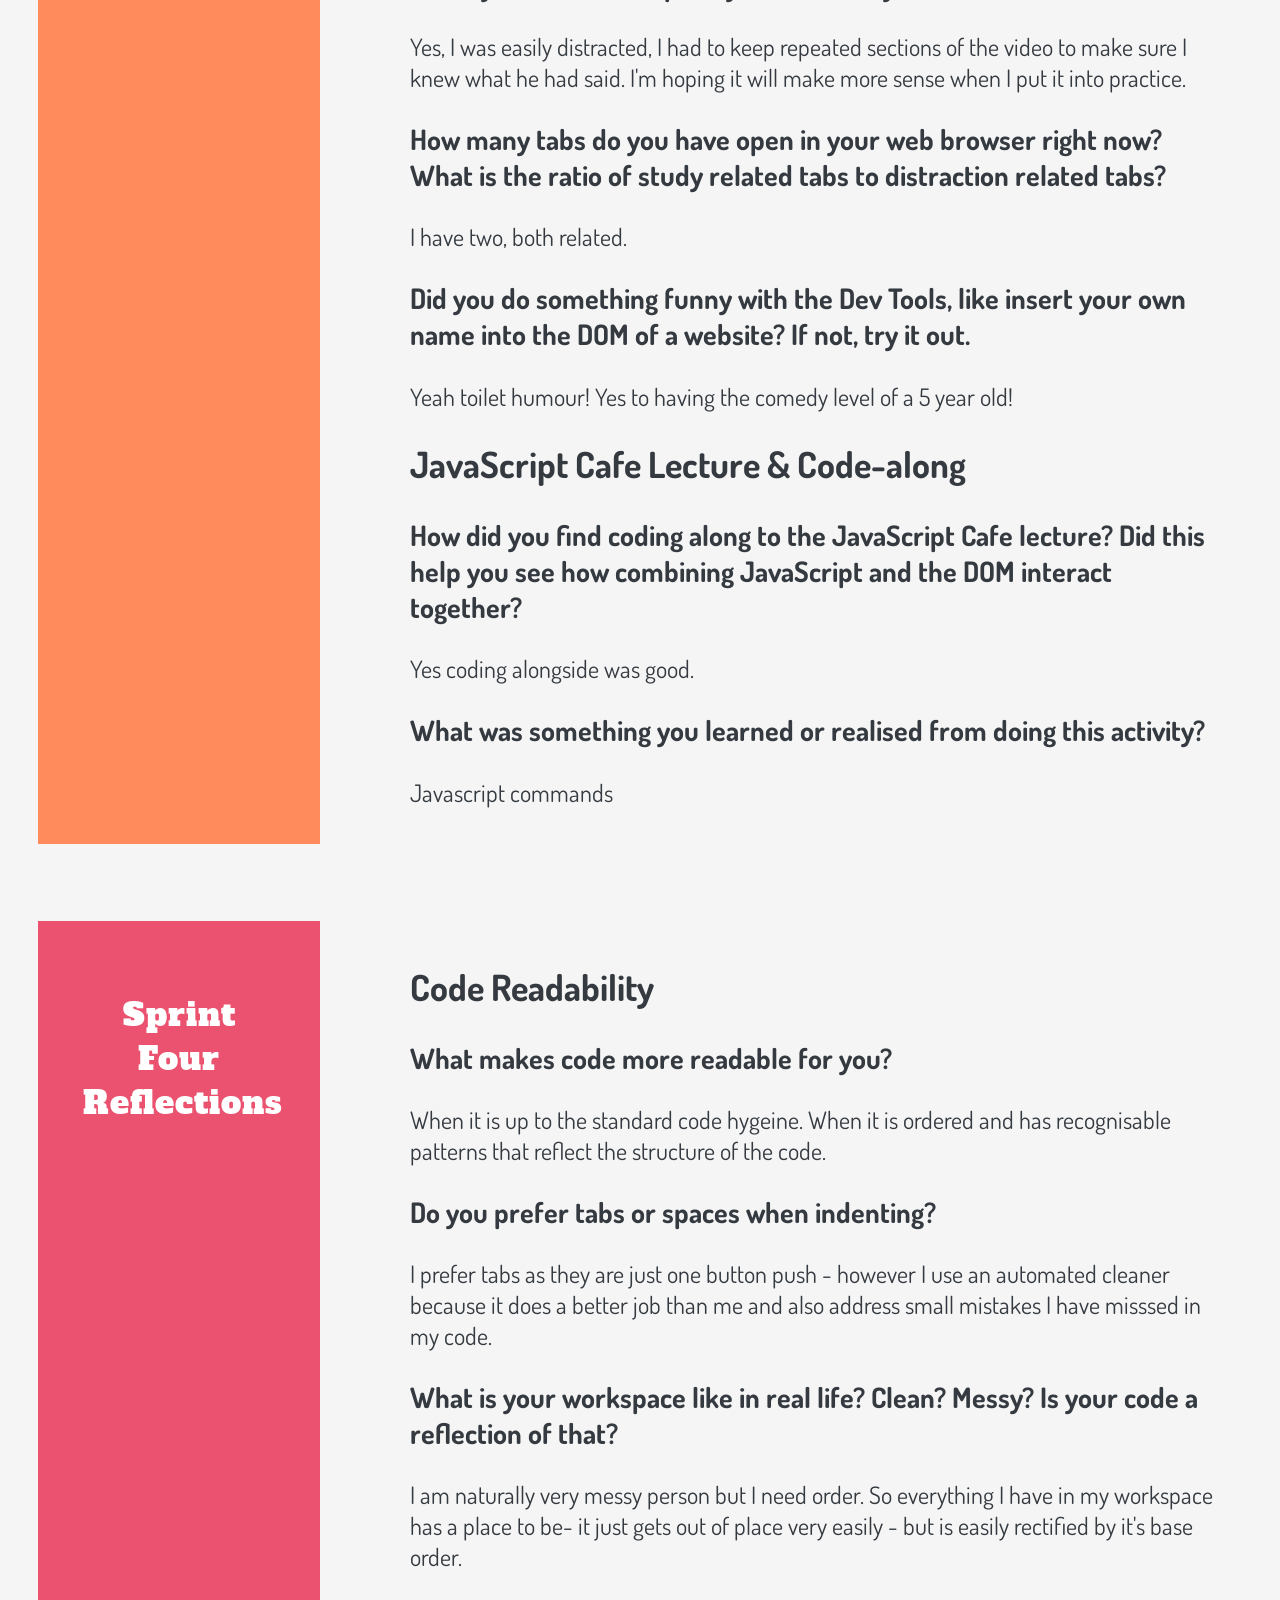
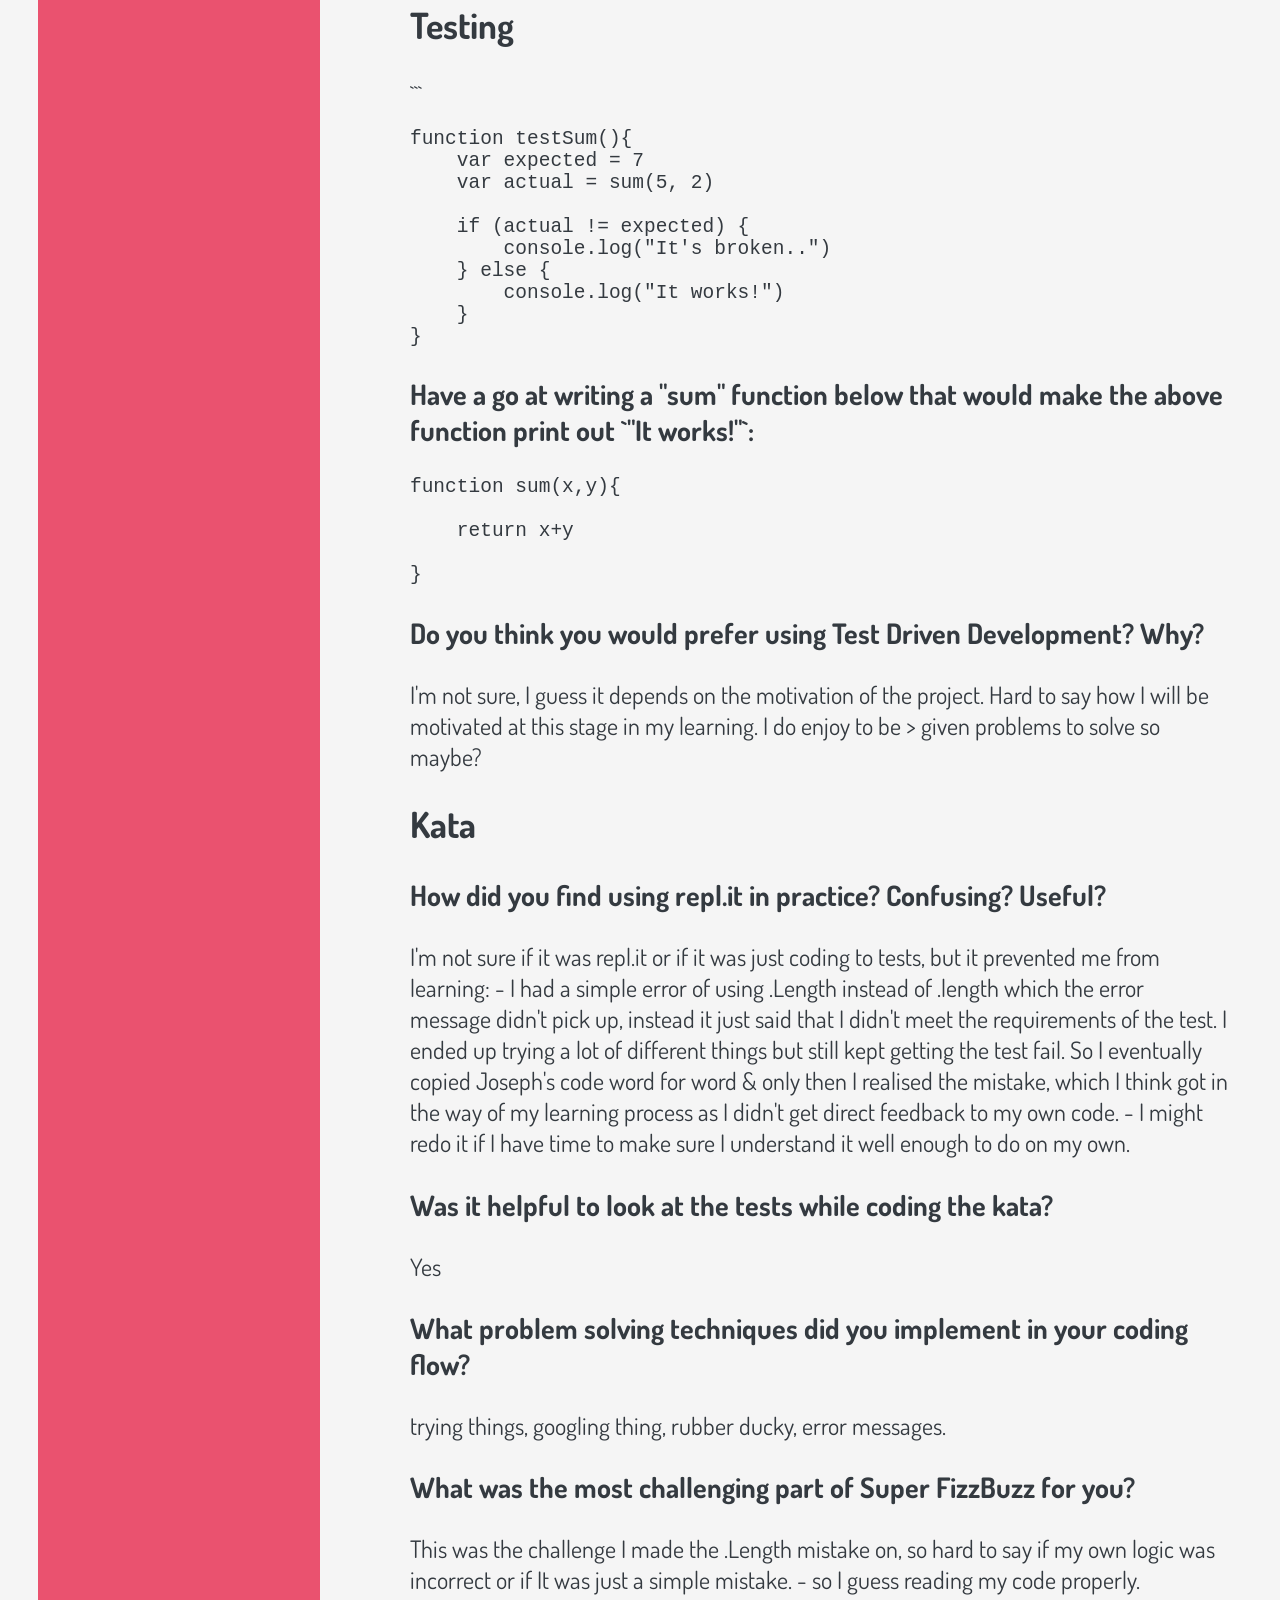
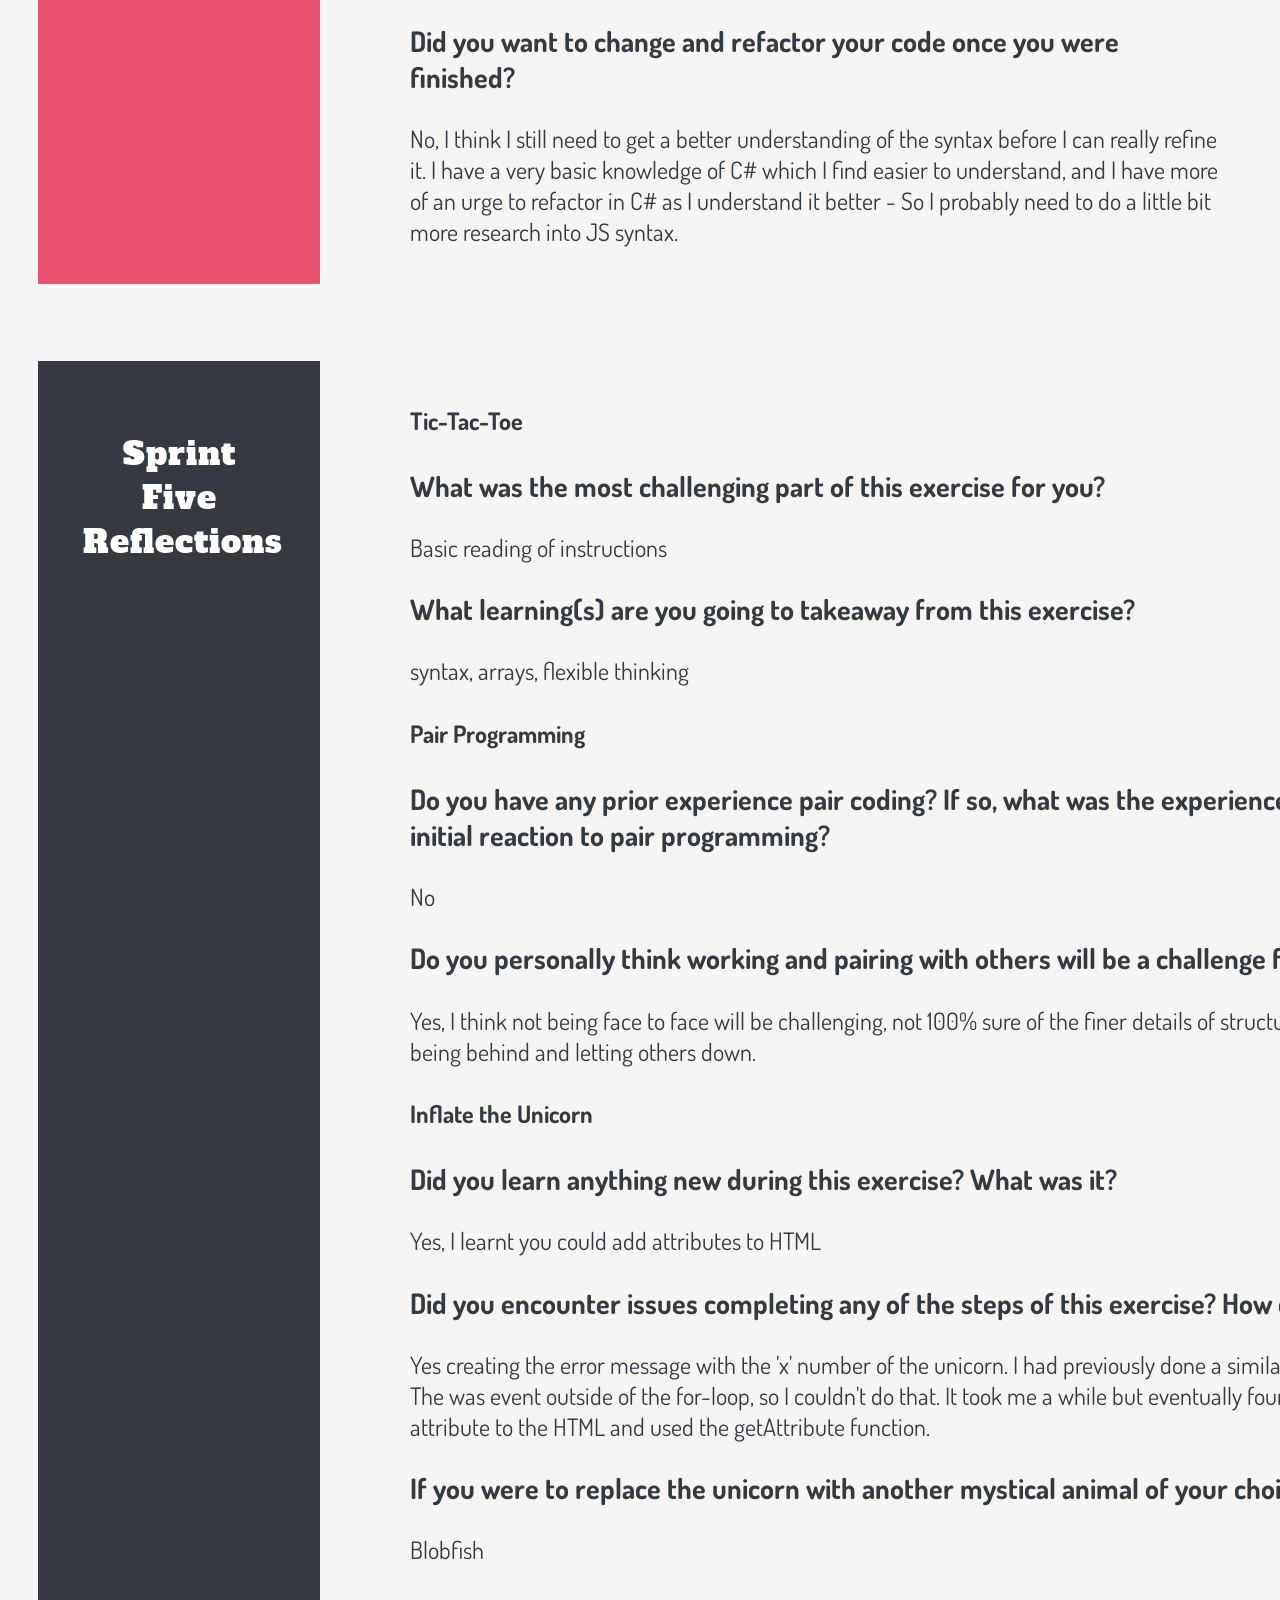
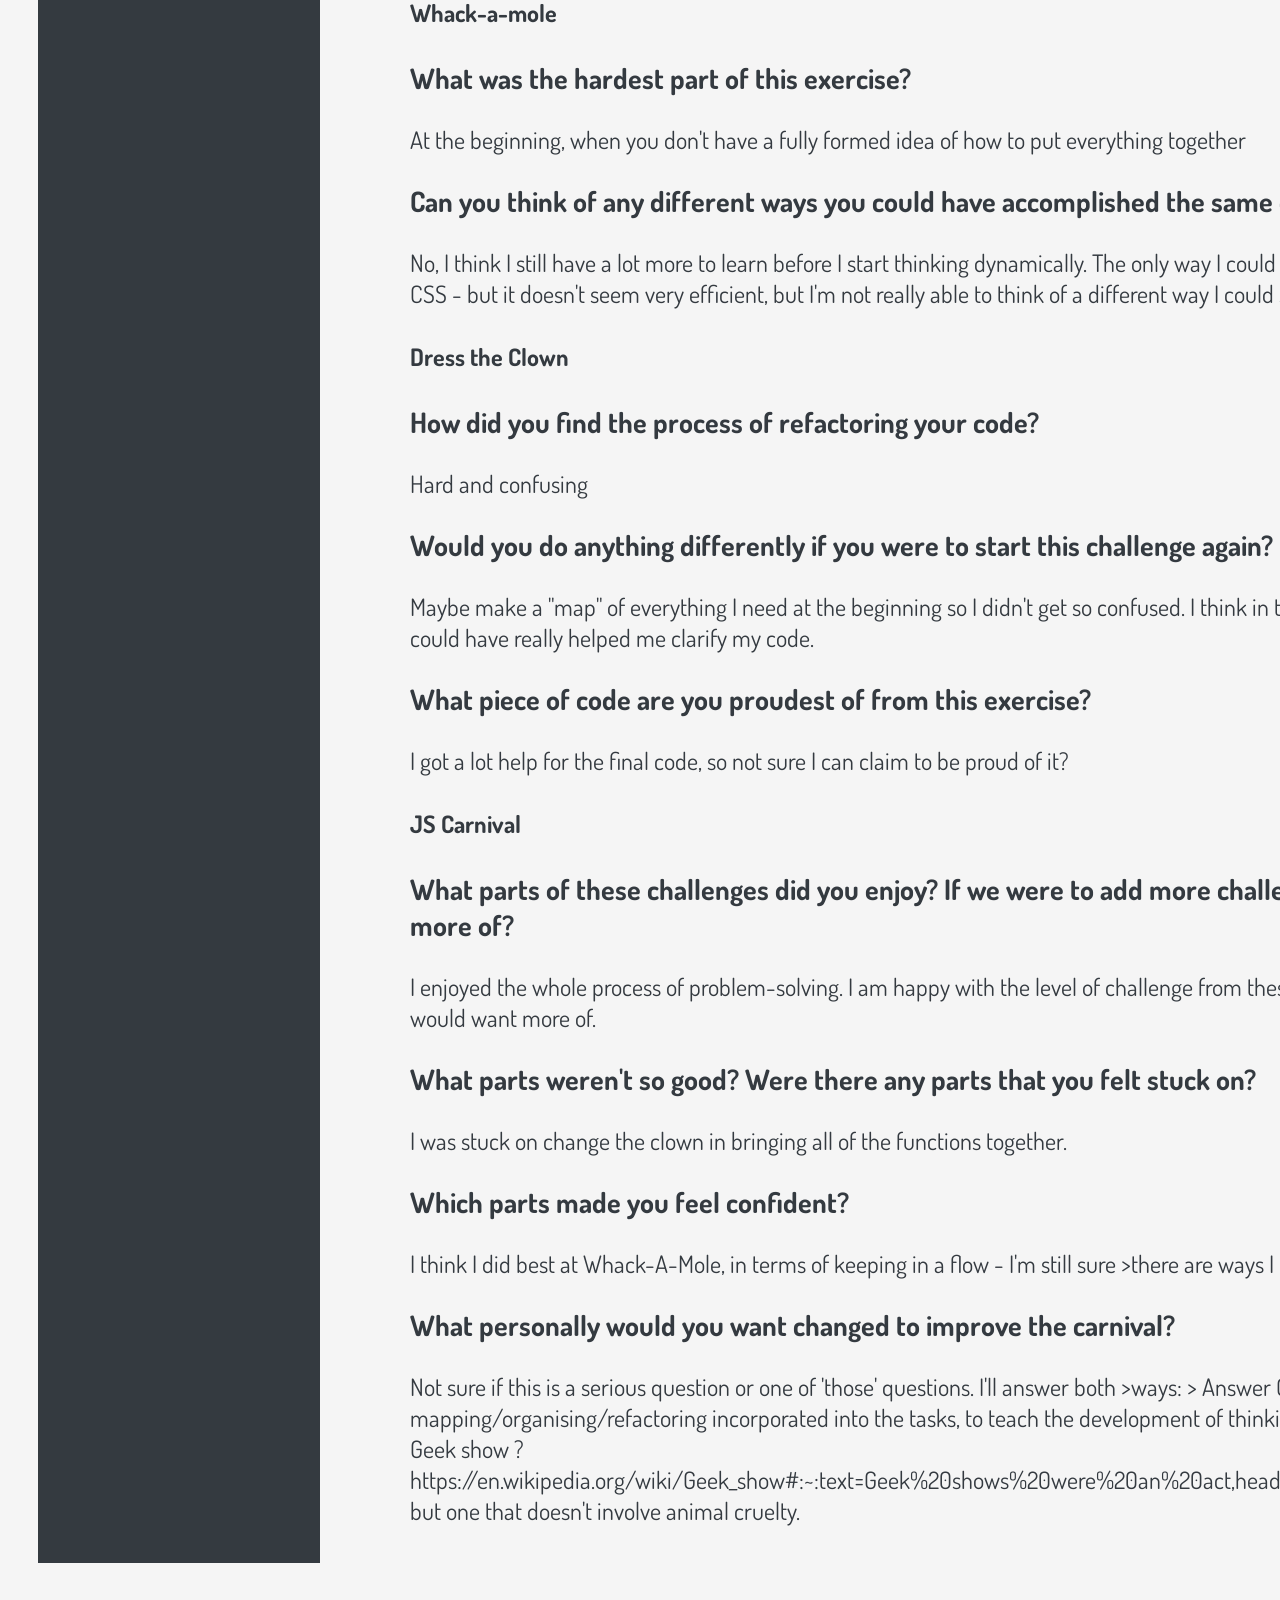
<file: sprintBlogs.html>
<!DOCTYPE html>
<html lang="en-NZ" dir="ltr">
  <head>
    <title>My blog</title>
    <meta charset="UFT-8" />
    <meta
      name="description"
      content="A blog post made for the coursework of Dev Academy, by Sarah Quinn"
    />
    <meta name="viewport" content="width=device-width, initial-scale=1" />
    <link rel="stylesheet" href="styles/main.css" />
    <link rel="stylesheet" href="styles/main.css" />
    <link rel="preconnect" href="https://fonts.googleapis.com" />
    <link rel="preconnect" href="https://fonts.gstatic.com" crossorigin />
    <link
      href="https://fonts.googleapis.com/css2?family=Alfa+Slab+One&family=Dosis:wght@300&display=swap"
      rel="stylesheet"
    />
  </head>
  <body>
    <header>
      <div class="headerMenu">
        <a id="mainHeader" href="index.html">MY DEV ACADEMY EXPERIENCE</a>
      </div>
      <div class="alignHeaderLinks headerDivideMenu">
        <div class="headerLinkFormat">
          <a class="headerMenuFont" href="aboutMe.html">About Me</a>
        </div>
        <div class="headerLinkFormat">
          <a class="headerMenuFont" href="sprintBlogs.html">Blog</a>
        </div>
        <div class="headerLinkFormat">
          <a class="headerMenuFont" href="personalDevelopment.html"
            >Personal Development</a
          >
        </div>
        <div class="headerLinkFormat">
          <a class="headerMenuFont" href="technicalBlogs.html"
            >Technical Blog</a
          >
        </div>
      </div>
    </header>
    <main>
      <div class="alignMainLinks alignMainNone">
        <div class="titleWidth" id="boxOne">
          <h2 class="titleText">Sprint One Reflections</h2>
        </div>
        <div class="paragraphText">
          <p></p>
          <h4>
            In a couple of sentences, how would you describe the command line in
            plain English? Can you think of an analogy for it?
          </h4>
          <p>
            The command line is a tool to access, create, check the status of
            and edit files.
          </p>
          <h4>
            Did you stick to the timebox guidelines? If not, what change would
            you make next time?
          </h4>
          <p>
            No. I have certain task that I prioritise more, and therefore will
            spend more time on them if I need to, or if I have a set-up issue
            etc this can take more time. I am writing this comment after
            completing sprint one so I did become more efficient at calculating
            times/task.
          </p>
          <h4>Name 5 commands you used, and what they do.</h4>
          <ol>
            <li>cd - change directory</li>
            <li>ls - list items in location</li>
            <li>mkdir - make new directory</li>
            <li>touch - make new file</li>
            <li>code - open file in vs code</li>
          </ol>

          <h4>Did you learn anything unexpected?</h4>
          <p>
            Its all pretty new so hard to have expectations in the first place.
          </p>
          <h3>Version Control with Git</h3>

          <h4>What's the difference between git and GitHub?</h4>
          <p>
            git is a version control software used on a local computer. GitHub
            is hosting service that allows repository management, and can
            connect several users to the same project.
          </p>
          <h4>Can you think of an analogy to describe them?</h4>
          <p>No</p>
          <h4>
            Do you think you would still remember the difference a week from now
            if you didn't revisit the material?
          </h4>
          <p>Yes</p>
          <h4>Did you stick to the timebox suggestions? If not, why not?</h4>
          <p>Yes</p>

          <h4>What is a Git workflow?</h4>
          <p>
            It is a style of working within a git project, can be: centralised,
            branching, trunk based, personalised branching, or forking.
          </p>
          <h4>
            What did you notice about your own learning? What did you do when
            you were confused or blocked?
          </h4>
          <p>
            I spend a short amount of time trying to figure it out, if I can't I
            will write down my issue and move on to come back to it later.
          </p>
          <h4>
            Is there anything you'd do differently if you were to repeat the
            learning exploration again?
          </h4>
          <p>
            Assess the learning exploration materials first, to see if there is
            any repititive information, and pick the ones I feel are most
            valuable to concentrate on.
          </p>
          <h3>Track and Commit</h3>

          <!-- Copy your reflection answers into this file -->

          <h4>
            How would you describe stage and commit to your non-tech-savvy
            friend?
          </h4>
          <p>
            The stage is the set up for a commit, frozen for review. - The
            commit is like a save, or a save-point in the analogy used here.
          </p>
          <h3>Branch, Pull, Merge</h3>

          <h4>What is main?</h4>
          <p>
            Main is the main branch/document. This is the base document/s that
            is working towards the project function.
          </p>
          <h4>Why create a Branch?</h4>
          <p>
            A branch is created to maintain the integrity of the main document.
            This protects the main document from bugs or lost data when changes
            are made - as the version of main is kept when the branch was made.
          </p>
          <h4>
            Do the concepts introduced feel intuitive or difficult to
            understand?
          </h4>
          <p>The concepts introduced feel relatively intuitive.</p>
          <h3>GitHub Fork & Clone</h3>

          <h4>What are some examples of when you would fork?</h4>
          <p>
            You would fork when you would have a main author of the project, who
            would oversee all changes, or if someone wanted to use a project as
            a base for another project.
          </p>
          <h4>Did you have any moments where it all clicked? What clicked?</h4>
          <p>
            Not Really, I feel more like I have an overview idea of everything,
            and the activities are just filling in the spaces.
          </p>
          <h3>Setup Repo & Create Blog</h3>
          <h4>Reflect on this activity. When did you feel frustrated?</h4>
          <p>I don't think I felt frustrated.</p>
          <h4>
            If you didn't already know that this is the way websites are made,
            was it what you pictured? How does the reality of this process
            differ from your preconceptions?
          </h4>
          <p>
            I already knew this is how websites were made- However before I knew
            how websites were made, I had no idea, I thought it was beyond me.
          </p>
          <h3>Thinking like a programmer</h3>
          <h4>What is your process so far for solving problems?</h4>
          <p>
            I keep in mind the overall project and how my working is fitting
            into the proposed timeline. If I encounter a problem/question that
            is low in importance, I will write it down and move on. If the
            problem is important, I will spend time working on it, and if I
            don't solve it, again I will write it down and move on untill I have
            more time/headspace to work on it.
          </p>
          <h3>Introduce yourself</h3>
          <h4>
            What was it like trying to summarise yourself to a group of
            strangers?
          </h4>
          <p>
            I really hate doing introductory exercises, but as a few had already
            done it, it was okay.
          </p>
          <h4>
            Could you feel your ego? Were you self conscious? - I wasn't that
            self-conscious as I don't really feel like it's a judgemental
            environment.
          </h4>
        </div>
      </div>

      <div class="alignMainLinks alignMainNone">
        <div class="titleWidth" id="boxTwo">
          <h2 class="titleText">Sprint Two Reflections</h2>
        </div>
        <div class="paragraphText">
          <h2>My Reflections - Sprint Two</h2>

          <h4>
            Can you describe the steps you did in this exercise in simple terms?
          </h4>

          <p>
            I created a two new directories and files. - One file was for the
            html and the other for the css. - I linked the css file to the html
            in the head.
          </p>

          <h4>How are you finding working with the timeboxes?</h4>

          <p>Good</p>

          <h3>Learn HTML and CSS</h3>

          <h4>
            What obstacles did you come up against? How did you overcome them?
          </h4>

          <p>
            I didn't feel like I had any significant obstacles - maybe I will
            find some when I put it into practice on my project.
          </p>

          <h4>What are of you proud of from this challenge?</h4>

          <p>
            I don't know if I'm proud of anything.... I just followed the
            material.
          </p>

          <h3>Add HTML and CSS to your Blog Challenge</h3>

          <h4>
            Write a small story about HTML and CSS and their relationship. You
            could personify elements or speak from your own personal experience.
            The story should capture insight about the nature of HTML and CSS.
          </h4>
          <p>
            HTML is like the framework of a house, CSS is like the interior
            design of the house, Javascript is like the utility functions of
            house.
          </p>

          <h4>Any moments of surprise or joy?</h4>
          <p>
            I always find joy in figuring out a problem. I also surprise myself
            with how involved I am in the process of building a website and how
            I can happily chip away at it, and the satisfaction I get. I find it
            hard to keep to the time-frame given as I wanted everything to be
            perfect.
          </p>
          <h4>
            If HTML and CSS were animals, which animals do you think they would
            be? Why?
          </h4>
          <p>
            What a silly question. I guess HTML would be a tardigrade, as it is
            so robust. CSS would be any one of the birds of paradise as it is
            concerned with image.
          </p>
        </div>
      </div>
      <!-- break-->
      <!-- break-->
      <div class="alignMainLinks alignMainNone">
        <div class="titleWidth" id="boxThree">
          <h2 class="titleText">Sprint Three Reflections</h2>
        </div>
        <div class="paragraphText">
          # My Reflections - Sprint Three

          <h2>Mindfulness</h2>

          <h3>
            Do you have any biases for or against mindfulness? If so, can you
            describe them?
          </h3>

          <p>
            I have biases towards mindfulness. I have a diploma in yoga and have
            always been very interested in a healthy mindset
          </p>

          <h3>How did you find the overall experience?</h3>

          <p>Nice and calming.</p>

          <h3>What's your daily habit commitment?</h3>

          <p>
            Currently I always try to do about 30min meditation and breathwork +
            5 mins tetris (yes tetris is great for your brain!) daily, however I
            don't always get around to it if I'm overly occupied.
          </p>

          <p>
            For this course, I will do one meditation at the beginning and end
            of each study session.
          </p>

          <h4>Listening and Looping</h4>

          <h3>What was it like to be fully listened to?</h3>

          <p>
            It was okay. I gave an unclear detail in my talk, but it was good,
            my buddy was really good in repeating exactly what I had said, which
            made it clear I had lacked the clarity in speaking, so it was good
            feedback.
          </p>

          <h3>What was it like to fully listen?</h3>

          <p>
            It was nice, I definately have to fight the urge to interject with
            confirmations that I am listening (eg I would normally respond to
            statements with "oh nice' or clarification of what the person is
            saying, I guess this is a social conditioning I have to make the
            other person feel listened to.). I do struggle to listen to people,
            as my mind tends to search for the 'important' information while
            paying less attention to the minor details. However I do feel I was
            aware of this in the exercise so I made extra effort to really
            listen and I think I did ok. (I normally try to do this when I learn
            people's names as I tend to forget names easily)
          </p>

          <h2>Intro to JavaScript</h2>

          <h3>
            What did you notice about your learning style? What worked for you,
            and why?
          </h3>

          <p>
            I guess that I tend to speed through things, or I have 'get to the
            point' learniing. Trying but not obessing worked for me, checking
            what I had done wrong.
          </p>

          <h3>
            Did you keep within the timebox suggestions? If not, was it due to
            difficulty understanding the basics, or a feeling like you had to
            master the basics?
          </h3>

          <p>
            No I kept under the time box suggestions, I had the feeling like I
            need to learn this quickly so I can put it into practice.
          </p>

          <h2>DevTools Tutorial</h2>

          <h3>
            What did you notice about your learning style, strengths, and
            limitations when doing this crash course?
          </h3>

          <p>
            I found this course quite hard to focus on, I am not the best
            listener and was easily distracted.
          </p>

          <h3>Did any blocks come up for you? How did you overcome them?</h3>

          <p>
            Yes, I was easily distracted, I had to keep repeated sections of the
            video to make sure I knew what he had said. I'm hoping it will make
            more sense when I put it into practice.
          </p>

          <h3>
            How many tabs do you have open in your web browser right now? What
            is the ratio of study related tabs to distraction related tabs?
          </h3>

          <p>I have two, both related.</p>

          <h3>
            Did you do something funny with the Dev Tools, like insert your own
            name into the DOM of a website? If not, try it out.
          </h3>

          <p>
            Yeah toilet humour! Yes to having the comedy level of a 5 year old!
          </p>

          <h2>JavaScript Cafe Lecture & Code-along</h2>

          <h3>
            How did you find coding along to the JavaScript Cafe lecture? Did
            this help you see how combining JavaScript and the DOM interact
            together?
          </h3>

          <p>Yes coding alongside was good.</p>

          <h3>
            What was something you learned or realised from doing this activity?
          </h3>

          <p>Javascript commands</p>
        </div>
      </div>
      <!-- break-->
      <!-- break-->
      <div class="alignMainLinks alignMainNone">
        <div class="titleWidth" id="boxFour">
          <h2 class="titleText">Sprint Four Reflections</h2>
        </div>
        <div class="paragraphText">
          <h2>Code Readability</h2>

          <h3>What makes code more readable for you?</h3>

          <p>
            When it is up to the standard code hygeine. When it is ordered and
            has recognisable patterns that reflect the structure of the code.
          </p>

          <h3>Do you prefer tabs or spaces when indenting?</h3>
          <p>
            I prefer tabs as they are just one button push - however I use an
            automated cleaner because it does a better job than me and also
            address small mistakes I have misssed in my code.
          </p>

          <h3>
            What is your workspace like in real life? Clean? Messy? Is your code
            a reflection of that?
          </h3>

          <p>
            I am naturally very messy person but I need order. So everything I
            have in my workspace has a place to be- it just gets out of place
            very easily - but is easily rectified by it's base order.
          </p>

          <h2>Testing</h2>

          ```
          <pre><code>function testSum(){
    var expected = 7
    var actual = sum(5, 2)

    if (actual != expected) {
        console.log("It's broken..")
    } else {
        console.log("It works!")
    }
}</code></pre>

          <h3>
            Have a go at writing a "sum" function below that would make the
            above function print out `"It works!"`:
          </h3>

          <pre><code>function sum(x,y){

    return x+y

}</code></pre>

          <h3>
            Do you think you would prefer using Test Driven Development? Why?
          </h3>

          <p>
            I'm not sure, I guess it depends on the motivation of the project.
            Hard to say how I will be motivated at this stage in my learning. I
            do enjoy to be > given problems to solve so maybe?
          </p>

          <h2>Kata</h2>

          <h3>
            How did you find using repl.it in practice? Confusing? Useful?
          </h3>

          <p>
            I'm not sure if it was repl.it or if it was just coding to tests,
            but it prevented me from learning: - I had a simple error of using
            .Length instead of .length which the error message didn't pick up,
            instead it just said that I didn't meet the requirements of the
            test. I ended up trying a lot of different things but still kept
            getting the test fail. So I eventually copied Joseph's code word for
            word & only then I realised the mistake, which I think got in the
            way of my learning process as I didn't get direct feedback to my own
            code. - I might redo it if I have time to make sure I understand it
            well enough to do on my own.
          </p>

          <h3>Was it helpful to look at the tests while coding the kata?</h3>

          <p>Yes</p>

          <h3>
            What problem solving techniques did you implement in your coding
            flow?
          </h3>

          <p>trying things, googling thing, rubber ducky, error messages.</p>

          <h3>What was the most challenging part of Super FizzBuzz for you?</h3>

          <p>
            This was the challenge I made the .Length mistake on, so hard to say
            if my own logic was incorrect or if It was just a simple mistake. -
            so I guess reading my code properly.
          </p>

          <h3>
            Did you want to change and refactor your code once you were
            finished?
          </h3>

          <p>
            No, I think I still need to get a better understanding of the syntax
            before I can really refine it. I have a very basic knowledge of C#
            which I find easier to understand, and I have more of an urge to
            refactor in C# as I understand it better - So I probably need to do
            a little bit more research into JS syntax.
          </p>
        </div>
      </div>
      <div class="alignMainLinks alignMainNone">
        <div class="titleWidth" id="boxFive">
          <h2 class="titleText">Sprint Five Reflections</h2>
        </div>
        <div class="paragraphText">
          <h4>Tic-Tac-Toe</h4>
          <h3>What was the most challenging part of this exercise for you?</h3>
          <p>Basic reading of instructions</p>
          <h3>
            What learning(s) are you going to takeaway from this exercise?
          </h3>
          <p>syntax, arrays, flexible thinking</p>
          <h4>Pair Programming</h4>
          <h3>
            Do you have any prior experience pair coding? If so, what was the
            experience like for you? If not, what is your initial reaction to
            pair programming?
          </h3>
          <p>No</p>
          <h3>
            Do you personally think working and pairing with others will be a
            challenge for you during Bootcamp? Why so?
          </h3>
          <p>
            Yes, I think not being face to face will be challenging, not 100%
            sure of the finer details of structure of bootcamp, but I would be
            afraid of being behind and letting others down.
          </p>
          <h4>Inflate the Unicorn</h4>
          <h3>Did you learn anything new during this exercise? What was it?</h3>
          <p>Yes, I learnt you could add attributes to HTML</p>
          <h3>
            Did you encounter issues completing any of the steps of this
            exercise? How did you resolve this?
          </h3>
          <p>
            Yes creating the error message with the 'x' number of the unicorn. I
            had previously done a similar thing quite easily using [i] with for
            loops. The was event outside of the for-loop, so I couldn't do that.
            It took me a while but eventually found a pretty basic solution of
            adding an attribute to the HTML and used the getAttribute function.
          </p>
          <h3>
            If you were to replace the unicorn with another mystical animal of
            your choice, what would it be?
          </h3>
          <p>Blobfish</p>
          <h4>Whack-a-mole</h4>
          <h3>What was the hardest part of this exercise?</h3>
          <p>
            At the beginning, when you don't have a fully formed idea of how to
            put everything together
          </p>
          <h3>
            Can you think of any different ways you could have accomplished the
            same outcome?
          </h3>
          <p>
            No, I think I still have a lot more to learn before I start thinking
            dynamically. The only way I could think of is to add the image as
            hidden in CSS - but it doesn't seem very efficient, but I'm not
            really able to think of a different way I could structure the code.
          </p>
          <h4>Dress the Clown</h4>
          <h3>How did you find the process of refactoring your code?</h3>
          <p>Hard and confusing</p>
          <h3>
            Would you do anything differently if you were to start this
            challenge again?
          </h3>
          <p>
            Maybe make a "map" of everything I need at the beginning so I didn't
            get so confused. I think in the same way, using psuedocode more
            could have really helped me clarify my code.
          </p>
          <h3>What piece of code are you proudest of from this exercise?</h3>
          <p>
            I got a lot help for the final code, so not sure I can claim to be
            proud of it?
          </p>
          <h4>JS Carnival</h4>
          <h3>
            What parts of these challenges did you enjoy? If we were to add more
            challenges, what would you like to have more of?
          </h3>
          <p>
            I enjoyed the whole process of problem-solving. I am happy with the
            level of challenge from these exercises, not sure if there's areas I
            would want more of.
          </p>
          <h3>
            What parts weren't so good? Were there any parts that you felt stuck
            on?
          </h3>
          <p>
            I was stuck on change the clown in bringing all of the functions
            together.
          </p>
          <h3>Which parts made you feel confident?</h3>
          <p>
            I think I did best at Whack-A-Mole, in terms of keeping in a flow -
            I'm still sure >there are ways I could have done it better.
          </p>
          <h3>
            What personally would you want changed to improve the carnival?
          </h3>
          <p>
            Not sure if this is a serious question or one of 'those' questions.
            I'll answer both >ways: > Answer One: If there was more of a lesson
            on mapping/organising/refactoring incorporated into the tasks, to
            teach the development of thinking strategies facing a task.Answer
            Two: A Geek show ?
            https://en.wikipedia.org/wiki/Geek_show#:~:text=Geek%20shows%20were%20an%20act,heads%20off%20and%20swallowing%20them.
            but one that doesn't involve animal cruelty.
          </p>
        </div>
      </div>
    </main>
  </body>
</html>
</file>
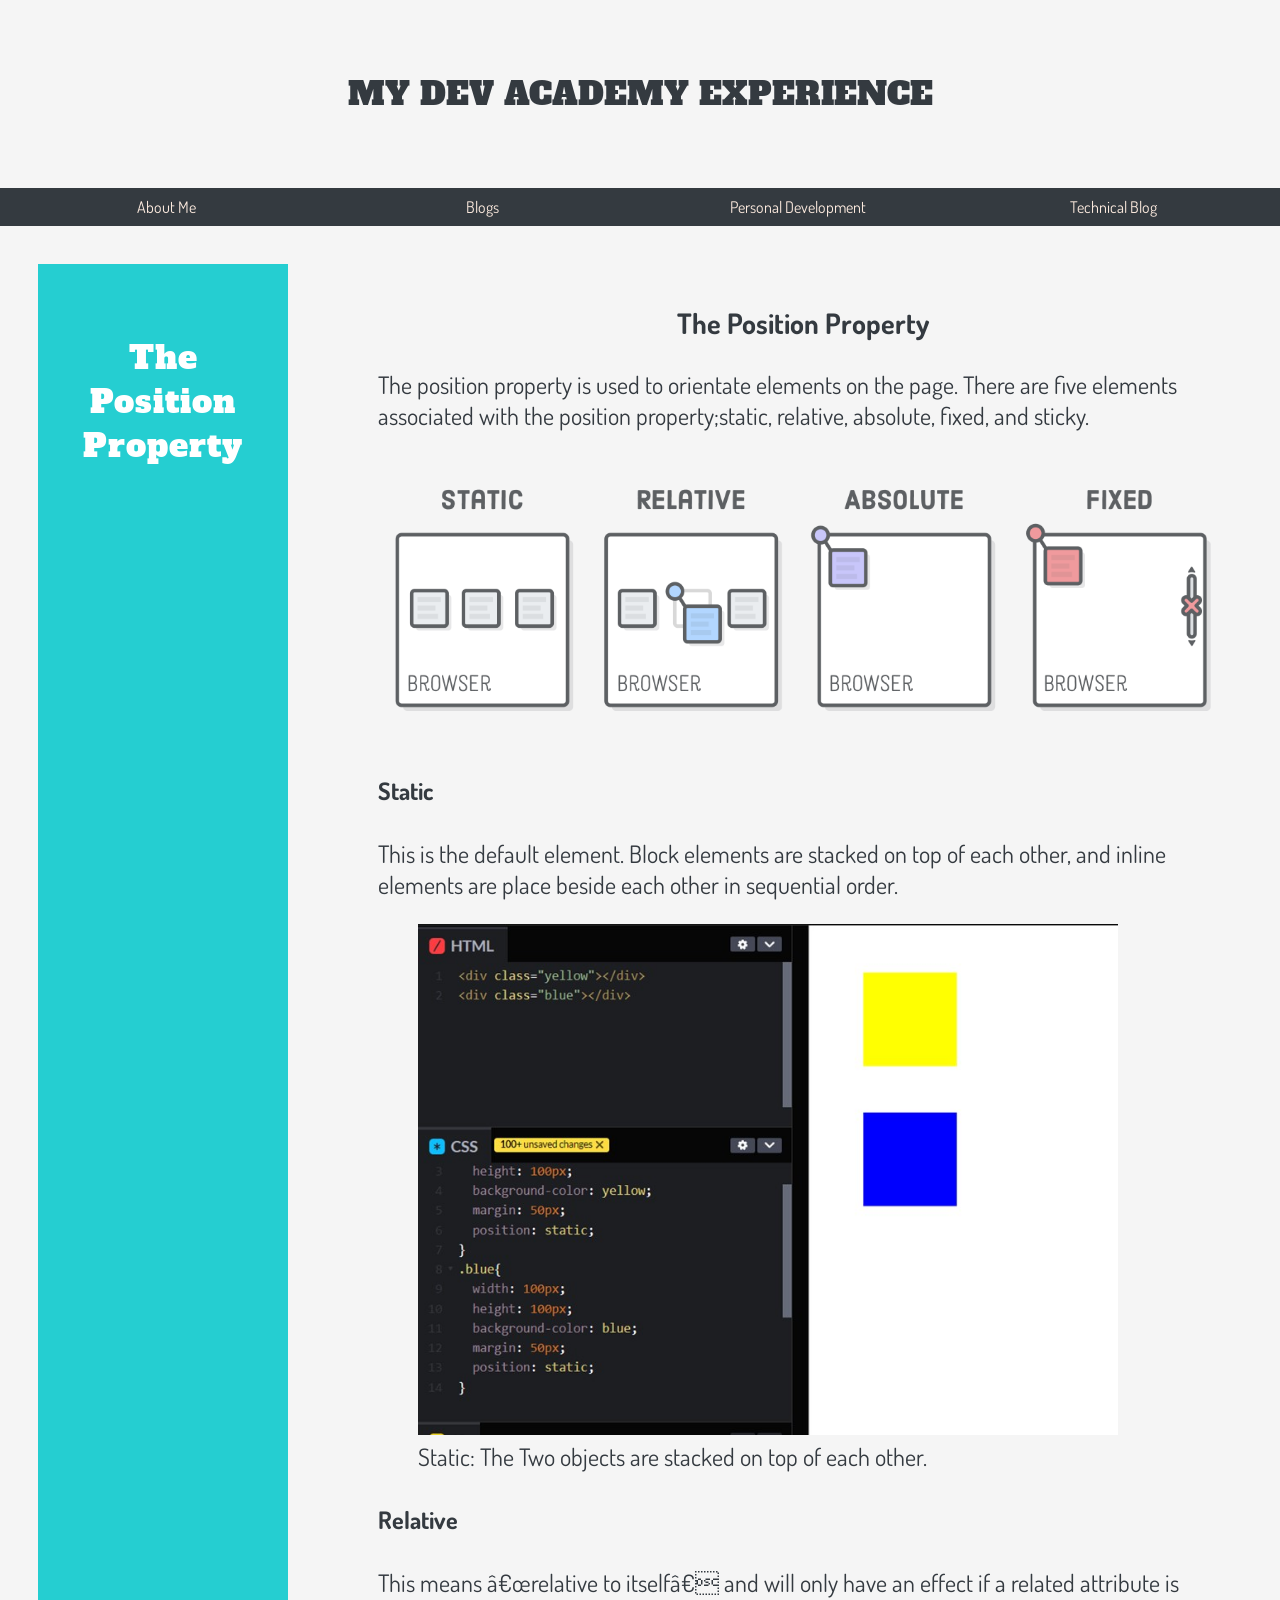
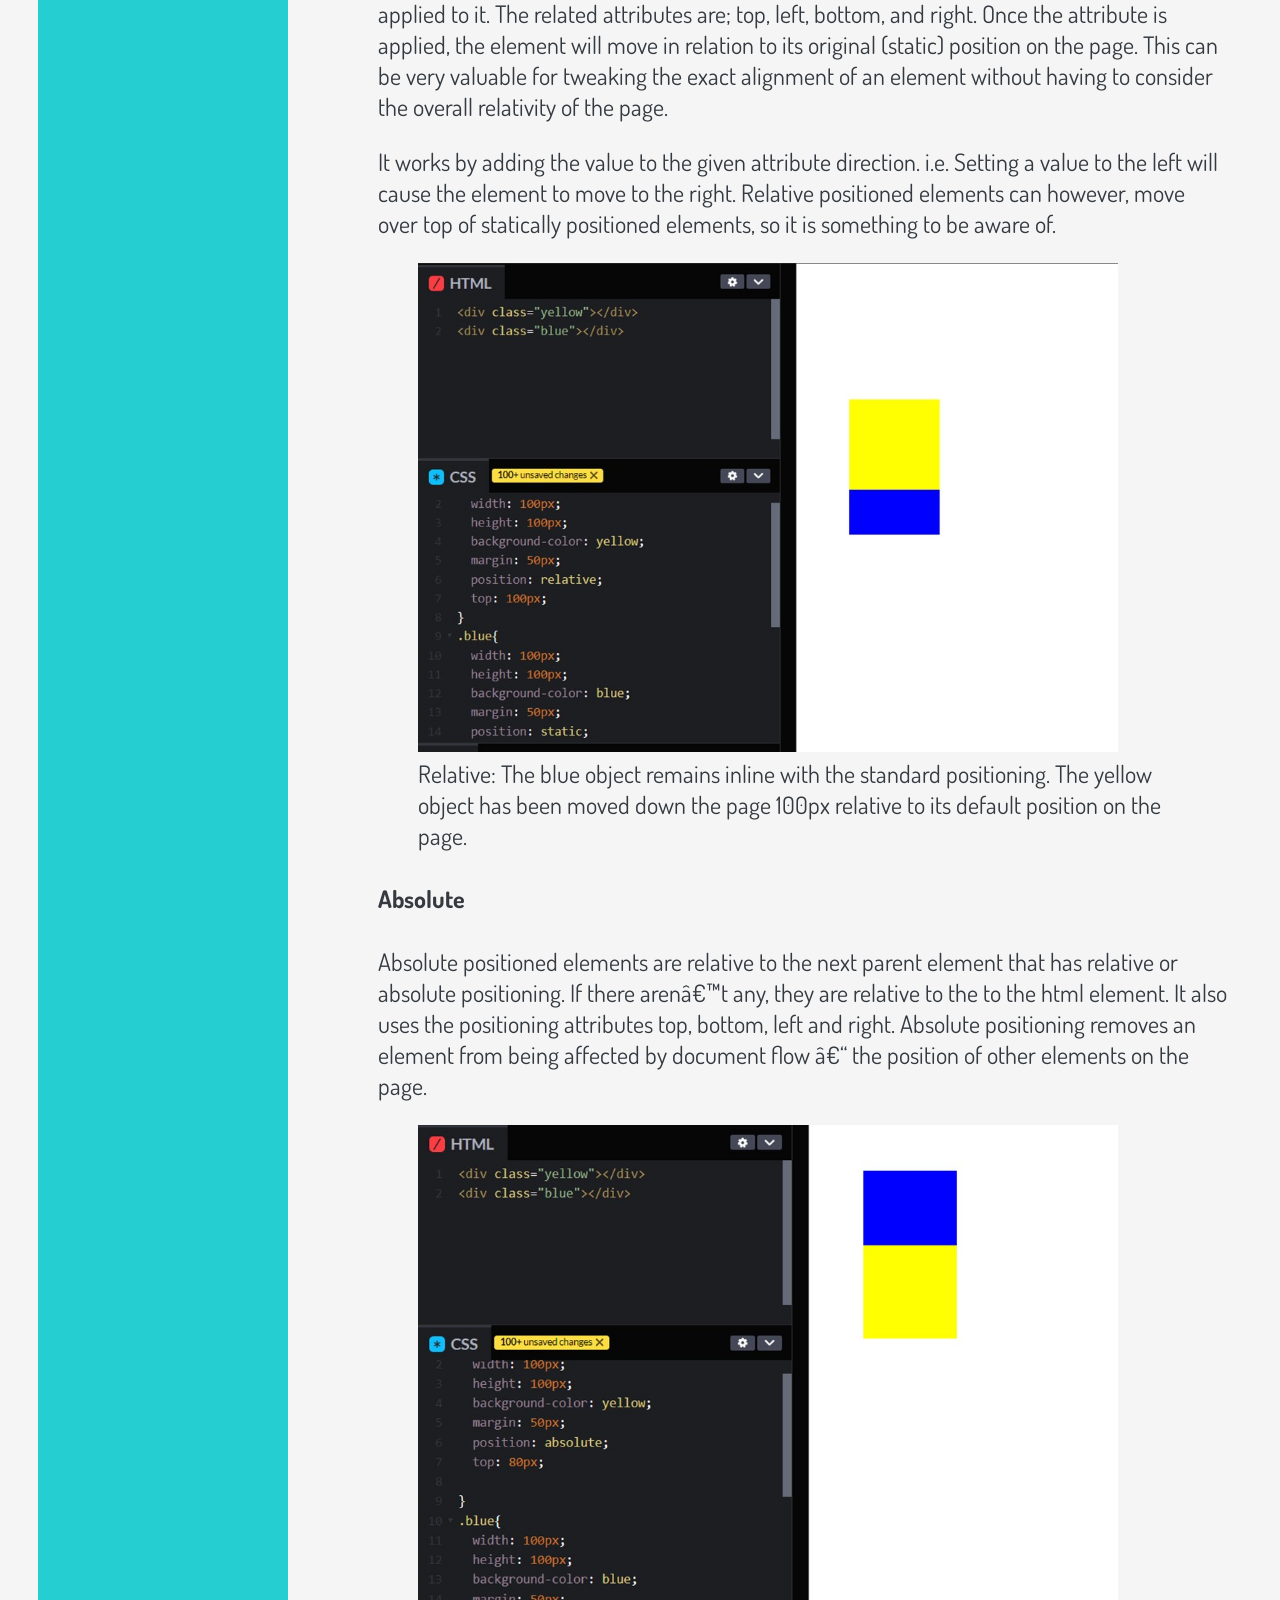
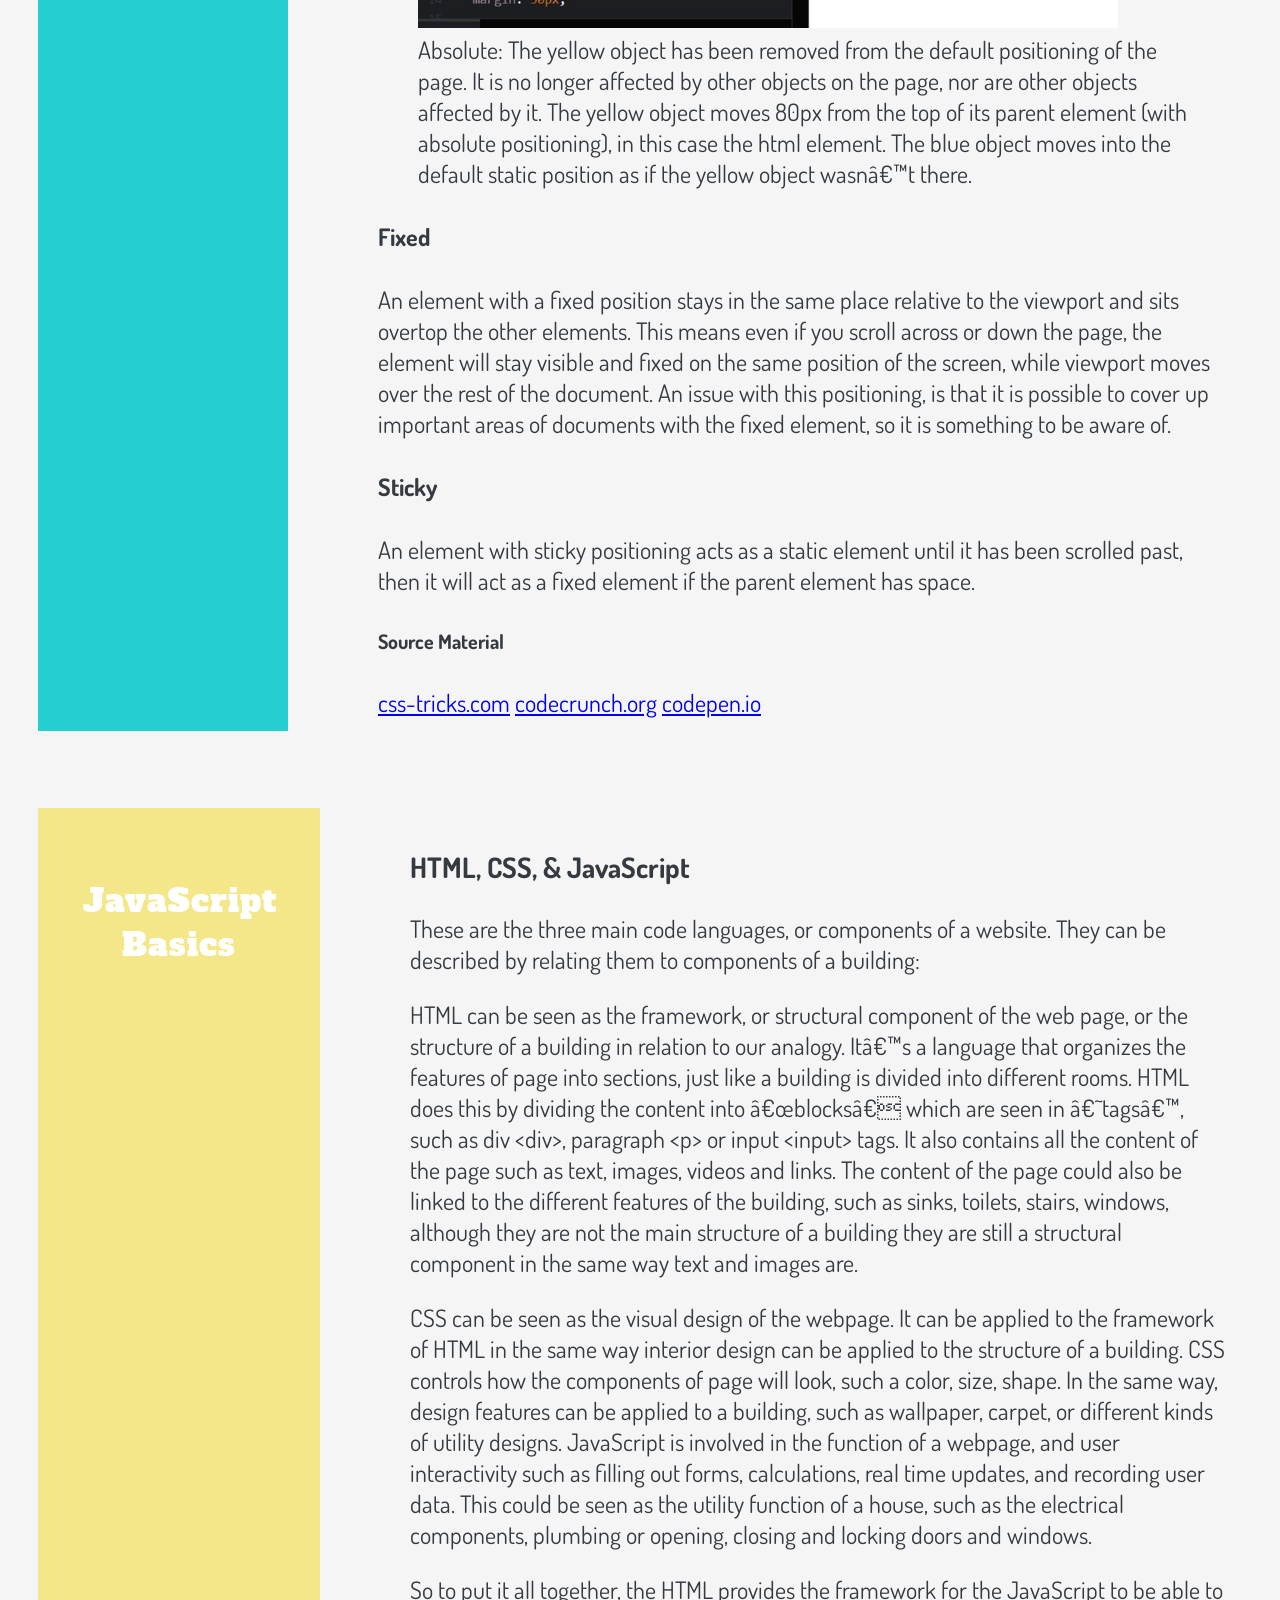
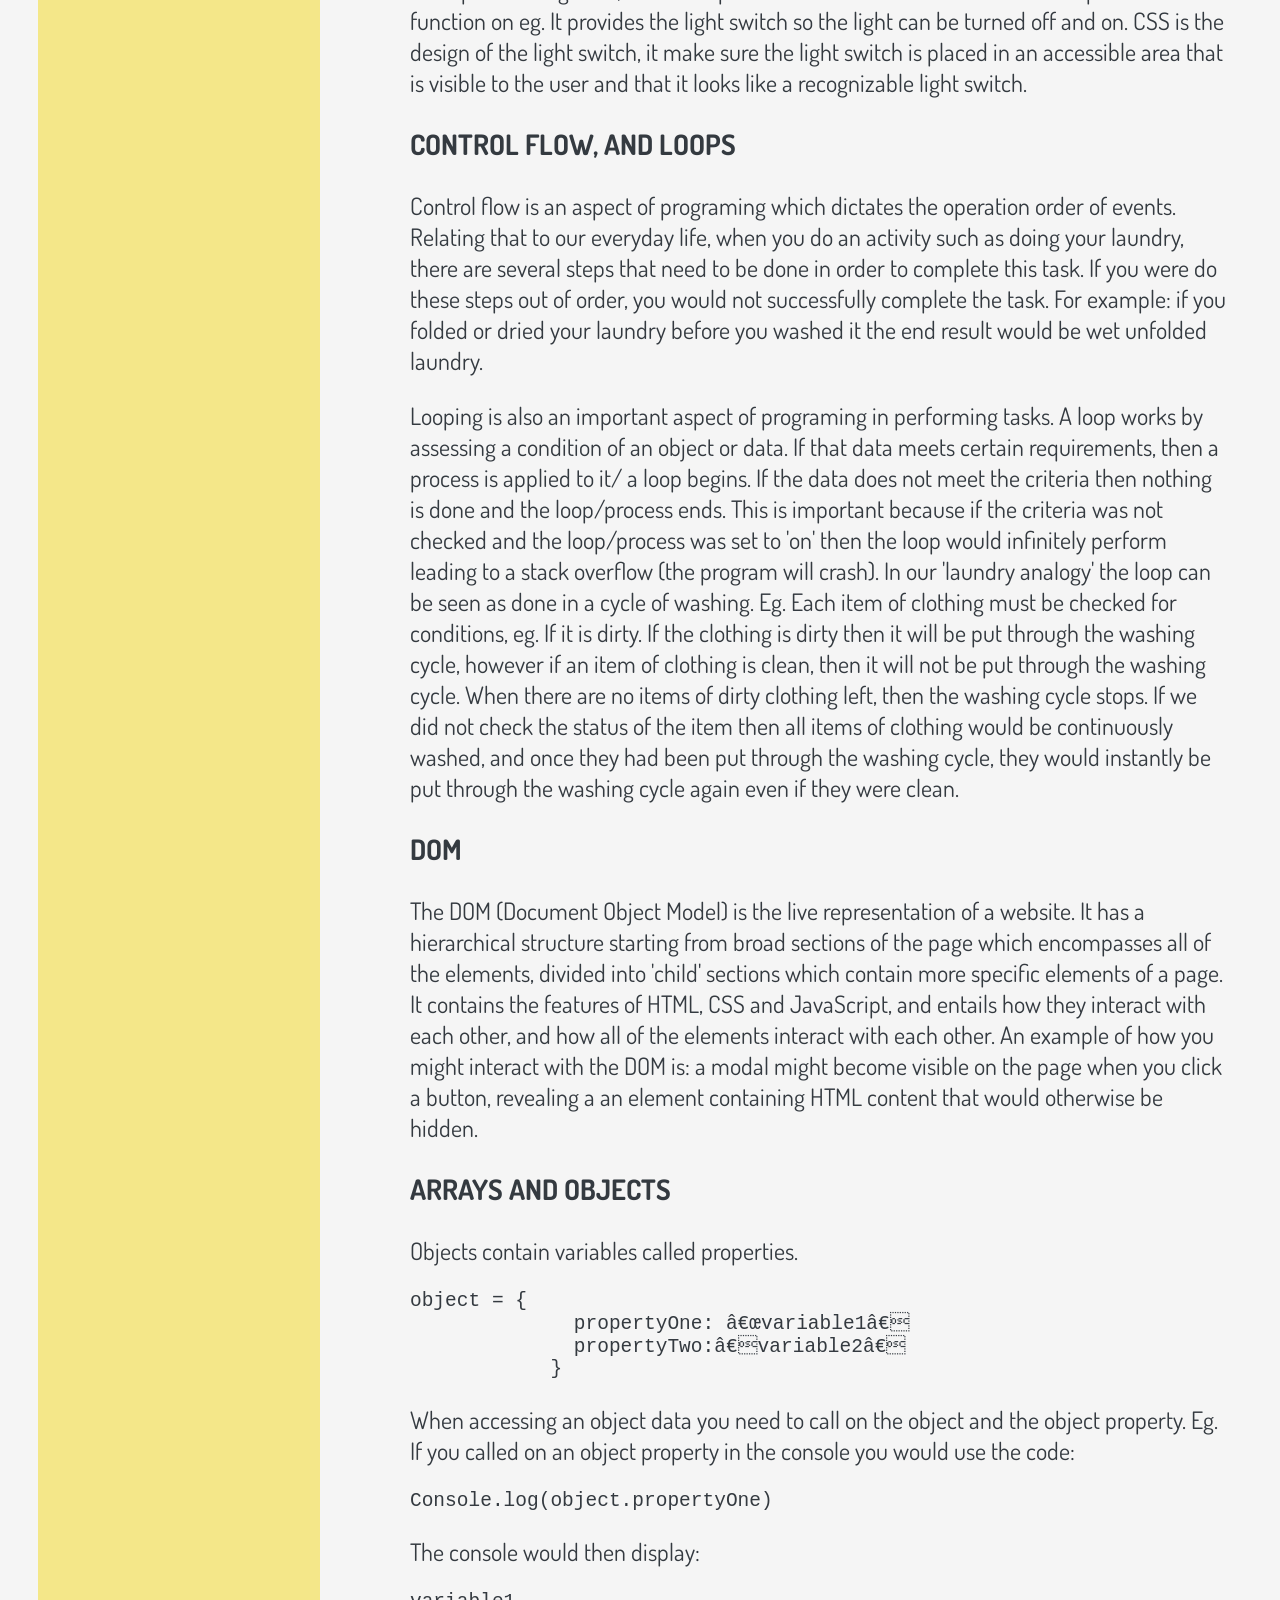
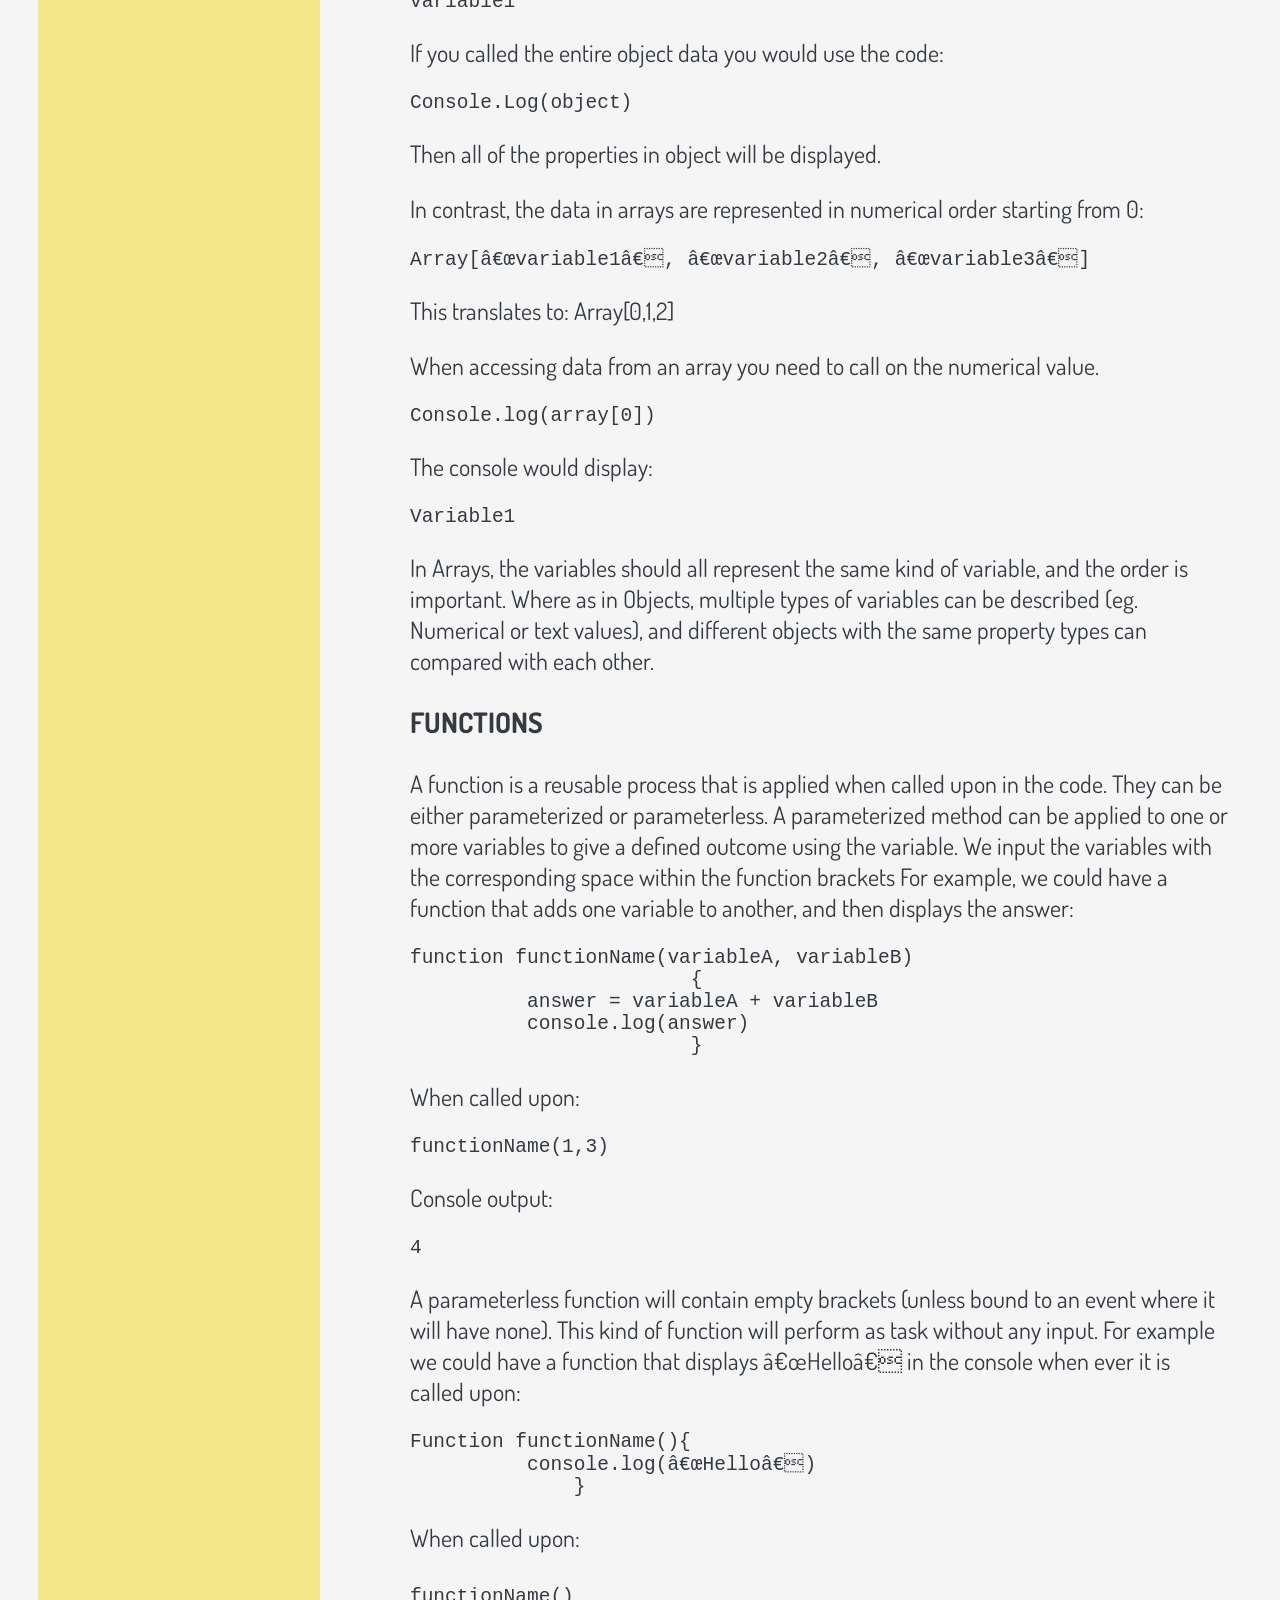
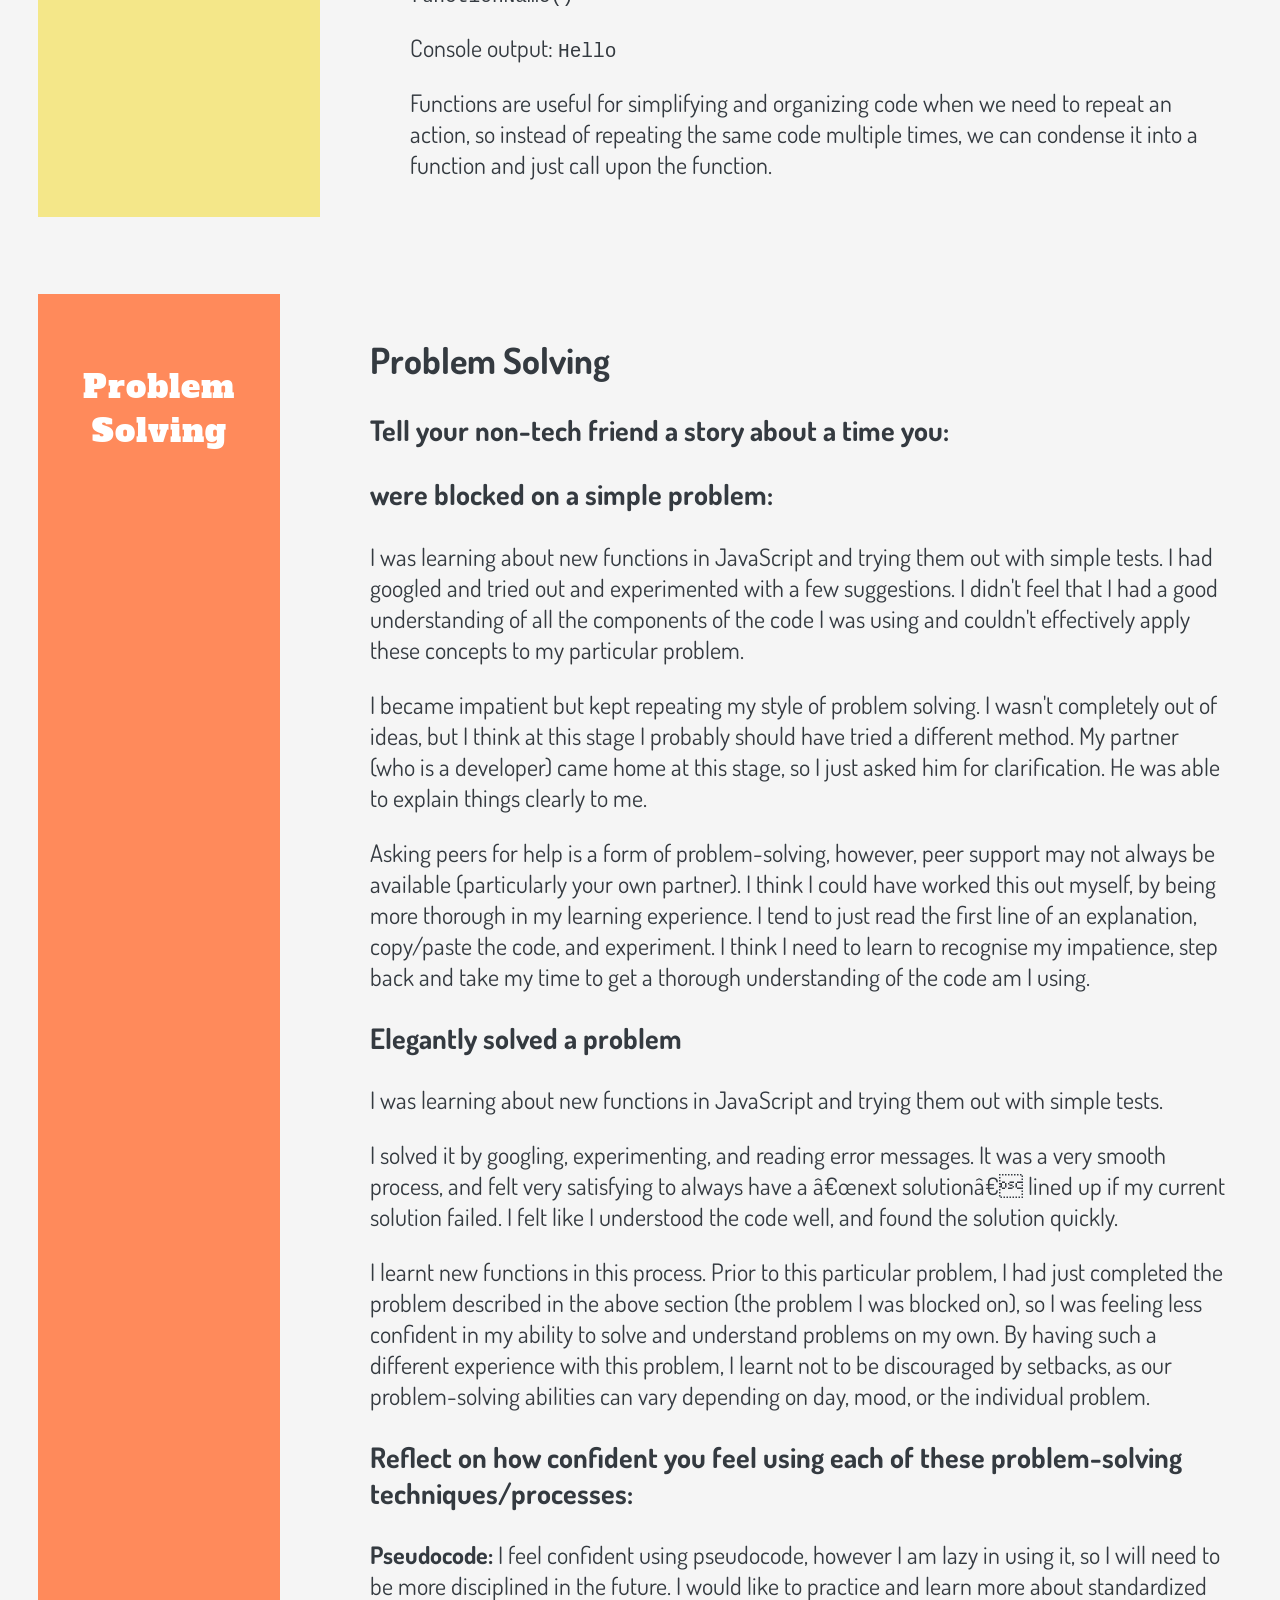
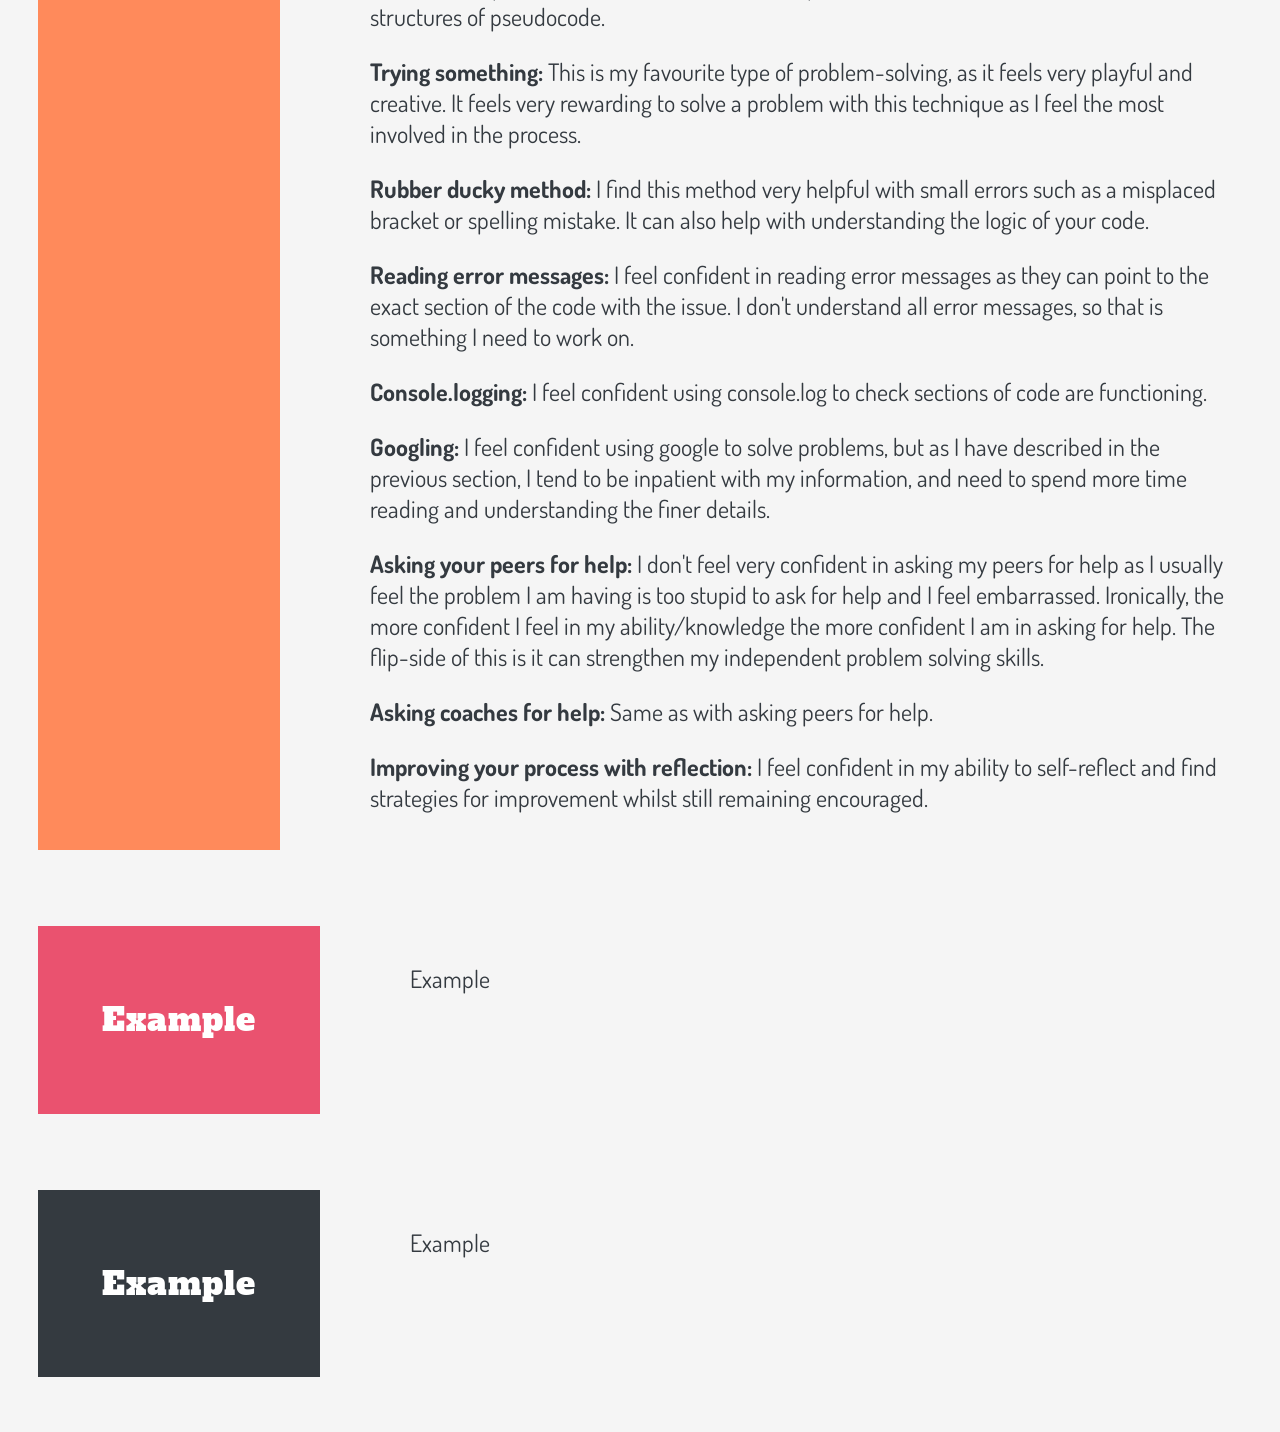
<file: technicalBlogs.html>
<!DOCTYPE html>
<html lang="en-NZ" dir="ltr">
  <head>
    <title>My blog</title>
    <meta charset="UFT-8" />
    <meta
      name="description"
      content="A blog post made for the coursework of Dev Academy, by Sarah Quinn"
    />
    <meta name="viewport" content="width=device-width, initial-scale=1" />
    <link rel="stylesheet" href="styles/main.css" />
    <link rel="stylesheet" href="styles/main.css" />
    <link rel="preconnect" href="https://fonts.googleapis.com" />
    <link rel="preconnect" href="https://fonts.gstatic.com" crossorigin />
    <link
      href="https://fonts.googleapis.com/css2?family=Alfa+Slab+One&family=Dosis:wght@300&display=swap"
      rel="stylesheet"
    />
  </head>
  <body>
    <header>
      <div class="headerMenu">
        <a id="mainHeader" href="index.html">MY DEV ACADEMY EXPERIENCE</a>
      </div>
      <div class="alignHeaderLinks headerDivideMenu">
        <div class="headerLinkFormat">
          <a class="headerMenuFont" href="aboutMe.html">About Me</a>
        </div>
        <div class="headerLinkFormat">
          <a class="headerMenuFont" href="sprintBlogs.html">Blogs</a>
        </div>
        <div class="headerLinkFormat">
          <a class="headerMenuFont" href="personalDevelopment.html"
            >Personal Development</a
          >
        </div>
        <div class="headerLinkFormat">
          <a class="headerMenuFont" href="technicalBlogs.html"
            >Technical Blog</a
          >
        </div>
      </div>
    </header>
    <main>
      <div class="alignMainLinks alignMainNone">
        <div class="titleWidth" id="boxOne">
          <h2 class="titleText">The Position Property</h2>
        </div>
        <div class="paragraphText">
          <h3 style="text-align: center">The Position Property</h3>
          <p>
            The position property is used to orientate elements on the page.
            There are five elements associated with the position
            property;static, relative, absolute, fixed, and sticky.
          </p>
          <img src="blog/cssBlog/positioning.png" alt="Types of positions" />
          <h4>Static</h4>
          <p>
            This is the default element. Block elements are stacked on top of
            each other, and inline elements are place beside each other in
            sequential order.
          </p>
          <figure>
            <img
              src="blog/cssBlog/static.jpg"
              alt="Static position"
              width="700px"
            />
            <figcaption>
              Static: The Two objects are stacked on top of each other.
            </figcaption>
          </figure>

          <h4>Relative</h4>
          <p>
            This means “relative to itself” and will only have an effect if a
            related attribute is applied to it. The related attributes are; top,
            left, bottom, and right. Once the attribute is applied, the element
            will move in relation to its original (static) position on the page.
            This can be very valuable for tweaking the exact alignment of an
            element without having to consider the overall relativity of the
            page.
          </p>
          <p>
            It works by adding the value to the given attribute direction. i.e.
            Setting a value to the left will cause the element to move to the
            right. Relative positioned elements can however, move over top of
            statically positioned elements, so it is something to be aware of.
          </p>
          <figure>
            <img
              src="blog/cssBlog/relative.jpg"
              alt="Relative position"
              width="700px"
            />
            <figcaption>
              Relative: The blue object remains inline with the standard
              positioning. The yellow object has been moved down the page 100px
              relative to its default position on the page.
            </figcaption>
          </figure>

          <h4>Absolute</h4>
          <p>
            Absolute positioned elements are relative to the next parent element
            that has relative or absolute positioning. If there aren’t any, they
            are relative to the to the html element. It also uses the
            positioning attributes top, bottom, left and right. Absolute
            positioning removes an element from being affected by document flow
            – the position of other elements on the page.
          </p>
          <figure>
            <img
              src="blog/cssBlog/absolute.jpg"
              alt="Absolute position"
              width="700px"
            />
            <figcaption>
              Absolute: The yellow object has been removed from the default
              positioning of the page. It is no longer affected by other objects
              on the page, nor are other objects affected by it. The yellow
              object moves 80px from the top of its parent element (with
              absolute positioning), in this case the html element. The blue
              object moves into the default static position as if the yellow
              object wasn’t there.
            </figcaption>
          </figure>

          <h4>Fixed</h4>
          <p>
            An element with a fixed position stays in the same place relative to
            the viewport and sits overtop the other elements. This means even if
            you scroll across or down the page, the element will stay visible
            and fixed on the same position of the screen, while viewport moves
            over the rest of the document. An issue with this positioning, is
            that it is possible to cover up important areas of documents with
            the fixed element, so it is something to be aware of.
          </p>
          <h4>Sticky</h4>
          <p>
            An element with sticky positioning acts as a static element until it
            has been scrolled past, then it will act as a fixed element if the
            parent element has space.
          </p>

          <h5>Source Material</h5>
          <a
            target="_blank"
            href="https://css-tricks.com/absolute-relative-fixed-positioining-how-do-they-differ/"
            >css-tricks.com</a
          >
          <a
            target="_blank"
            href="https://codecrunch.org/css-position-23ad6d0cc5f9"
            >codecrunch.org</a
          >
          <a target="_blank" href="https://codepen.io/">codepen.io</a>
        </div>
      </div>

      <div class="alignMainLinks alignMainNone">
        <div class="titleWidth" id="boxTwo">
          <h2 class="titleText">JavaScript Basics</h2>
        </div>
        <div class="paragraphText">
          <h3>HTML, CSS, & JavaScript</h3>
          <p>
            These are the three main code languages, or components of a website.
            They can be described by relating them to components of a building:
          </p>

          <p>
            HTML can be seen as the framework, or structural component of the
            web page, or the structure of a building in relation to our analogy.
            It’s a language that organizes the features of page into sections,
            just like a building is divided into different rooms. HTML does this
            by dividing the content into “blocks” which are seen in ‘tags’, such
            as div &lt;div&gt;, paragraph &lt;p&gt; or input &lt;input&gt; tags.
            It also contains all the content of the page such as text, images,
            videos and links. The content of the page could also be linked to
            the different features of the building, such as sinks, toilets,
            stairs, windows, although they are not the main structure of a
            building they are still a structural component in the same way text
            and images are.
          </p>

          <p>
            CSS can be seen as the visual design of the webpage. It can be
            applied to the framework of HTML in the same way interior design can
            be applied to the structure of a building. CSS controls how the
            components of page will look, such a color, size, shape. In the same
            way, design features can be applied to a building, such as
            wallpaper, carpet, or different kinds of utility designs. JavaScript
            is involved in the function of a webpage, and user interactivity
            such as filling out forms, calculations, real time updates, and
            recording user data. This could be seen as the utility function of a
            house, such as the electrical components, plumbing or opening,
            closing and locking doors and windows.
          </p>
          <p>
            So to put it all together, the HTML provides the framework for the
            JavaScript to be able to function on eg. It provides the light
            switch so the light can be turned off and on. CSS is the design of
            the light switch, it make sure the light switch is placed in an
            accessible area that is visible to the user and that it looks like a
            recognizable light switch.
          </p>

          <h3>CONTROL FLOW, AND LOOPS</h3>
          <p>
            Control flow is an aspect of programing which dictates the operation
            order of events. Relating that to our everyday life, when you do an
            activity such as doing your laundry, there are several steps that
            need to be done in order to complete this task. If you were do these
            steps out of order, you would not successfully complete the task.
            For example: if you folded or dried your laundry before you washed
            it the end result would be wet unfolded laundry.
          </p>

          <p>
            Looping is also an important aspect of programing in performing
            tasks. A loop works by assessing a condition of an object or data.
            If that data meets certain requirements, then a process is applied
            to it/ a loop begins. If the data does not meet the criteria then
            nothing is done and the loop/process ends. This is important because
            if the criteria was not checked and the loop/process was set to 'on'
            then the loop would infinitely perform leading to a stack overflow
            (the program will crash). In our 'laundry analogy' the loop can be
            seen as done in a cycle of washing. Eg. Each item of clothing must
            be checked for conditions, eg. If it is dirty. If the clothing is
            dirty then it will be put through the washing cycle, however if an
            item of clothing is clean, then it will not be put through the
            washing cycle. When there are no items of dirty clothing left, then
            the washing cycle stops. If we did not check the status of the item
            then all items of clothing would be continuously washed, and once
            they had been put through the washing cycle, they would instantly be
            put through the washing cycle again even if they were clean.
          </p>

          <h3>DOM</h3>
          <p>
            The DOM (Document Object Model) is the live representation of a
            website. It has a hierarchical structure starting from broad
            sections of the page which encompasses all of the elements, divided
            into 'child' sections which contain more specific elements of a
            page. It contains the features of HTML, CSS and JavaScript, and
            entails how they interact with each other, and how all of the
            elements interact with each other. An example of how you might
            interact with the DOM is: a modal might become visible on the page
            when you click a button, revealing a an element containing HTML
            content that would otherwise be hidden.
          </p>

          <h3>ARRAYS AND OBJECTS</h3>
          <p>Objects contain variables called properties.</p>
          <pre><code>object = {
              propertyOne: “variable1”
              propertyTwo:”variable2”
            }</code></pre>
          <p>
            When accessing an object data you need to call on the object and the
            object property. Eg. If you called on an object property in the
            console you would use the code:
          </p>
          <pre><code>Console.log(object.propertyOne)</code></pre>
          <p>The console would then display:</p>
          <pre><code>variable1</code></pre>
          <p>If you called the entire object data you would use the code:</p>
          <pre><code>Console.Log(object)</code></pre>
          <p>Then all of the properties in object will be displayed.</p>

          <p>
            In contrast, the data in arrays are represented in numerical order
            starting from 0:
          </p>
          <pre><code>Array[“variable1”, “variable2”, “variable3”]</code></pre>
          <p>This translates to: Array[0,1,2]</p>
          <p>
            When accessing data from an array you need to call on the numerical
            value.
          </p>
          <pre><code>Console.log(array[0])</code></pre>
          <p>The console would display:</p>
          <pre><code>Variable1</code></pre>

          <p>
            In Arrays, the variables should all represent the same kind of
            variable, and the order is important. Where as in Objects, multiple
            types of variables can be described (eg. Numerical or text values),
            and different objects with the same property types can compared with
            each other.
          </p>

          <h3>FUNCTIONS</h3>
          <p>
            A function is a reusable process that is applied when called upon in
            the code. They can be either parameterized or parameterless. A
            parameterized method can be applied to one or more variables to give
            a defined outcome using the variable. We input the variables with
            the corresponding space within the function brackets For example, we
            could have a function that adds one variable to another, and then
            displays the answer:
          </p>

          <pre><code>function functionName(variableA, variableB) 
                        {
          answer = variableA + variableB
          console.log(answer)
                        }</code></pre>
          <p>When called upon:</p>
          <pre><code>functionName(1,3)</code></pre>
          <p>Console output:</p>
          <pre><code>4</code></pre>
          <p>
            A parameterless function will contain empty brackets (unless bound
            to an event where it will have none). This kind of function will
            perform as task without any input. For example we could have a
            function that displays “Hello” in the console when ever it is called
            upon:
          </p>

          <pre><code>Function functionName(){
          console.log(“Hello”)
              }</code></pre>
          <p>When called upon:</p>
          <code>functionName()</code>
          <p>Console output: <code>Hello</code></p>
          <p>
            Functions are useful for simplifying and organizing code when we
            need to repeat an action, so instead of repeating the same code
            multiple times, we can condense it into a function and just call
            upon the function.
          </p>
        </div>
      </div>
      <!-- break-->
      <!-- break-->
      <div class="alignMainLinks alignMainNone">
        <div class="titleWidth" id="boxThree">
          <h2 class="titleText">Problem Solving</h2>
        </div>
        <div class="paragraphText">
          <h2>Problem Solving</h2>
          <h3>Tell your non-tech friend a story about a time you:</h3>
          <h3>were blocked on a simple problem:</h3>

          <p>
            I was learning about new functions in JavaScript and trying them out
            with simple tests. I had googled and tried out and experimented with
            a few suggestions. I didn't feel that I had a good understanding of
            all the components of the code I was using and couldn't effectively
            apply these concepts to my particular problem.
          </p>

          <p>
            I became impatient but kept repeating my style of problem solving. I
            wasn't completely out of ideas, but I think at this stage I probably
            should have tried a different method. My partner (who is a
            developer) came home at this stage, so I just asked him for
            clarification. He was able to explain things clearly to me.
          </p>

          <p>
            Asking peers for help is a form of problem-solving, however, peer
            support may not always be available (particularly your own partner).
            I think I could have worked this out myself, by being more thorough
            in my learning experience. I tend to just read the first line of an
            explanation, copy/paste the code, and experiment. I think I need to
            learn to recognise my impatience, step back and take my time to get
            a thorough understanding of the code am I using.
          </p>

          <h3>Elegantly solved a problem</h3>
          <p>
            I was learning about new functions in JavaScript and trying them out
            with simple tests.
          </p>

          <p>
            I solved it by googling, experimenting, and reading error messages.
            It was a very smooth process, and felt very satisfying to always
            have a “next solution” lined up if my current solution failed. I
            felt like I understood the code well, and found the solution
            quickly.
          </p>

          <p>
            I learnt new functions in this process. Prior to this particular
            problem, I had just completed the problem described in the above
            section (the problem I was blocked on), so I was feeling less
            confident in my ability to solve and understand problems on my own.
            By having such a different experience with this problem, I learnt
            not to be discouraged by setbacks, as our problem-solving abilities
            can vary depending on day, mood, or the individual problem.
          </p>

          <h3>
            Reflect on how confident you feel using each of these
            problem-solving techniques/processes:
          </h3>
          <p>
            <b>Pseudocode:</b> I feel confident using pseudocode, however I am
            lazy in using it, so I will need to be more disciplined in the
            future. I would like to practice and learn more about standardized
            structures of pseudocode.
          </p>
          <p>
            <b>Trying something:</b> This is my favourite type of
            problem-solving, as it feels very playful and creative. It feels
            very rewarding to solve a problem with this technique as I feel the
            most involved in the process.
          </p>
          <p>
            <b>Rubber ducky method:</b> I find this method very helpful with
            small errors such as a misplaced bracket or spelling mistake. It can
            also help with understanding the logic of your code.
          </p>
          <p>
            <b>Reading error messages:</b> I feel confident in reading error
            messages as they can point to the exact section of the code with the
            issue. I don't understand all error messages, so that is something I
            need to work on.
          </p>
          <p>
            <b>Console.logging:</b> I feel confident using console.log to check
            sections of code are functioning.
          </p>
          <p>
            <b>Googling:</b> I feel confident using google to solve problems,
            but as I have described in the previous section, I tend to be
            inpatient with my information, and need to spend more time reading
            and understanding the finer details.
          </p>
          <p>
            <b>Asking your peers for help:</b> I don't feel very confident in
            asking my peers for help as I usually feel the problem I am having
            is too stupid to ask for help and I feel embarrassed. Ironically,
            the more confident I feel in my ability/knowledge the more confident
            I am in asking for help. The flip-side of this is it can strengthen
            my independent problem solving skills.
          </p>
          <p>
            <b>Asking coaches for help:</b> Same as with asking peers for help.
          </p>
          <p>
            <b>Improving your process with reflection:</b> I feel confident in
            my ability to self-reflect and find strategies for improvement
            whilst still remaining encouraged.
          </p>
        </div>
      </div>
      <!-- break-->
      <!-- break-->
      <div class="alignMainLinks alignMainNone">
        <div class="titleWidth" id="boxFour">
          <h2 class="titleText">Example</h2>
        </div>
        <div class="paragraphText">
          <p>Example</p>
        </div>
      </div>
      <div class="alignMainLinks alignMainNone">
        <div class="titleWidth" id="boxFive">
          <h2 class="titleText">Example</h2>
        </div>
        <div class="paragraphText">
          <p>Example</p>
        </div>
      </div>
    </main>
  </body>
</html>
</file>
<file: styles/main.css>
/* /* CSS HEX 
--dark-turquoise: #25ced1ff;
--white: #ffffffff;
--champagne-pink: #fceadeff;
--coral: #ff8a5bff;
--paradise-pink: #ea526fff; */

/* Full size */

body {
  background-color: whitesmoke;
  margin: 0%;
}

img {
  max-width: 100%;
}

.headerMenu {
  background-color: whitesmoke;
  margin: 0px;
  text-align: center;
  padding: 8vh;
}

.headerDivide {
  background-color: #343a40;
  margin: 0px;
  text-align: left;
  padding: 1vh;
  color: #fceadeff;
  font-family: "Dosis";
  font-size: 100%;
}

.headerDivideMenu {
  background-color: #343a40;
  margin: 0px;
  text-align: center;
  padding: 1vh;
  color: #fceadeff;
  font-family: "Dosis";
  font-size: 100%;
}

.alignHeaderLinks {
  display: flex;
}

.headerLinkFormat {
  text-align: center;
  width: 25%;
}

.headerMenuFont {
  color: #fceadeff;
  font-family: "Dosis";
  font-size: 100%;
  text-decoration: none;
}

.alignMainLinks {
  display: flex;
}

.linkWidth {
  text-align: center;
  width: 50%;
  margin: 3%;
  padding: 13vh;
}

.titleWidth {
  text-align: center;
  width: 15%;
  margin: 3%;
  padding: 5vh;
}

.linkText {
  color: white;
  font-family: "Alfa Slab One";
  text-decoration: none;
  font-size: 300%;

  text-transform: capitalize;
}

.titleText {
  color: white;
  font-family: "Alfa Slab One";
  text-decoration: none;
  font-size: 200%;
  font-weight: 400;
  letter-spacing: 1px;
  text-transform: capitalize;
}
.paragraphText {
  color: #343a40;
  font-family: "Dosis";
  font-size: 150%;
  padding: 4%;
}
.birdPic {
  width: 25vw;
  border-radius: 50%;
}
.picAlign {
  display: flex;
  flex-wrap: wrap;
}
.halfWidthPic {
  width: 50%;
}
.halfWidthPic-Center {
  display: flex;
  justify-content: center;
}
#mainHeader {
  text-decoration: none;
  color: #343a40;
  font-family: "Alfa Slab One";
  font-size: 200%;
}

#boxOne {
  background-color: #25ced1ff;
}

#boxTwo {
  background-color: #f4e789;
}

#boxThree {
  background-color: #ff8a5bff;
}

#boxFour {
  background-color: #ea526fff;
}

#boxFive {
  background-color: #343a40;
}
/* Tablet dimension - 768 X 1024*/
@media only screen and (max-width: 1199px) {
  * {
    padding: 0;
    margin: 0;
    box-sizing: border-box;
  }

  :root {
    min-width: 100vw;
  }

  html {
    min-width: 100vw;
  }

  body {
    min-width: 100vw;
  }
  .titleWidth {
    text-align: center;
    width: 20%;
    margin: 3%;
    padding: 3%;
  }
  .linkWidth {
    text-align: center;
    width: 50%;
    margin: 3%;
    padding: 5vw;
  }

  .titleText {
    font-size: 1em;
  }
  .linkText {
    color: white;
    font-family: "Alfa Slab One";
    text-decoration: none;
    font-size: 5vw;
    text-transform: capitalize;
  }
}

/* Phone dimensions - 320-576px  - 320x480*/

@media only screen and (max-width: 576px) {
  * {
    padding: 0;
    margin: 0;
    box-sizing: border-box;
  }

  :root {
    min-width: 100vw;
  }

  html {
    min-width: 100vw;
  }

  body {
    min-width: 100vw;
  }

  .paragraphText {
    max-width: 100vw;
  }

  .linkText {
    color: white;
    font-family: "Alfa Slab One";
    text-decoration: none;
    font-size: 5vw;
    text-transform: capitalize;
  }

  .linkWidth {
    text-align: center;
    width: 50%;
    margin: 3%;
    padding: 5vw;
  }
  .alignMainNone {
    display: inline;
  }

  .titleWidth {
    text-align: center;
    width: 90%;
    margin: 3%;
    padding: 5vh;
  }
  .halfWidthPic {
    width: 100%;
  }
  .birdPic {
    width: 75vw;
    border-radius: 50%;
  }
}
</file>
